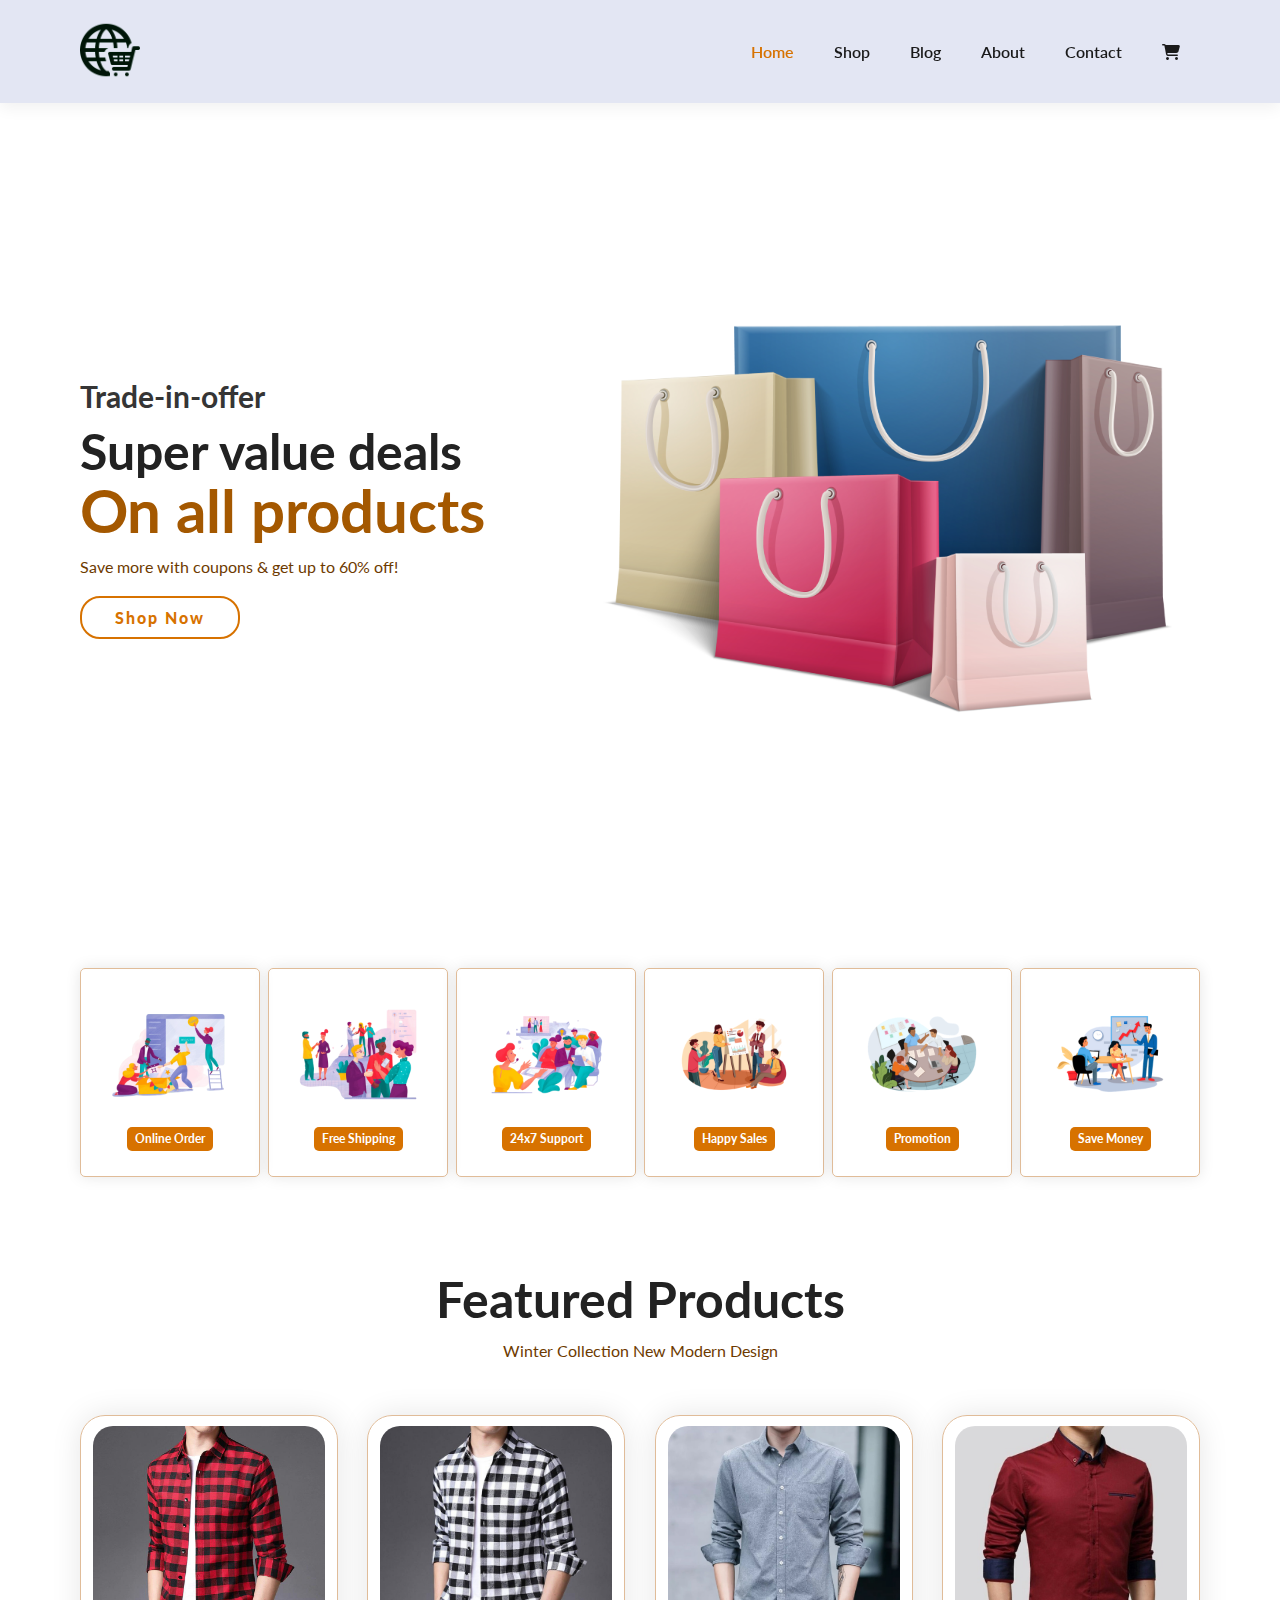
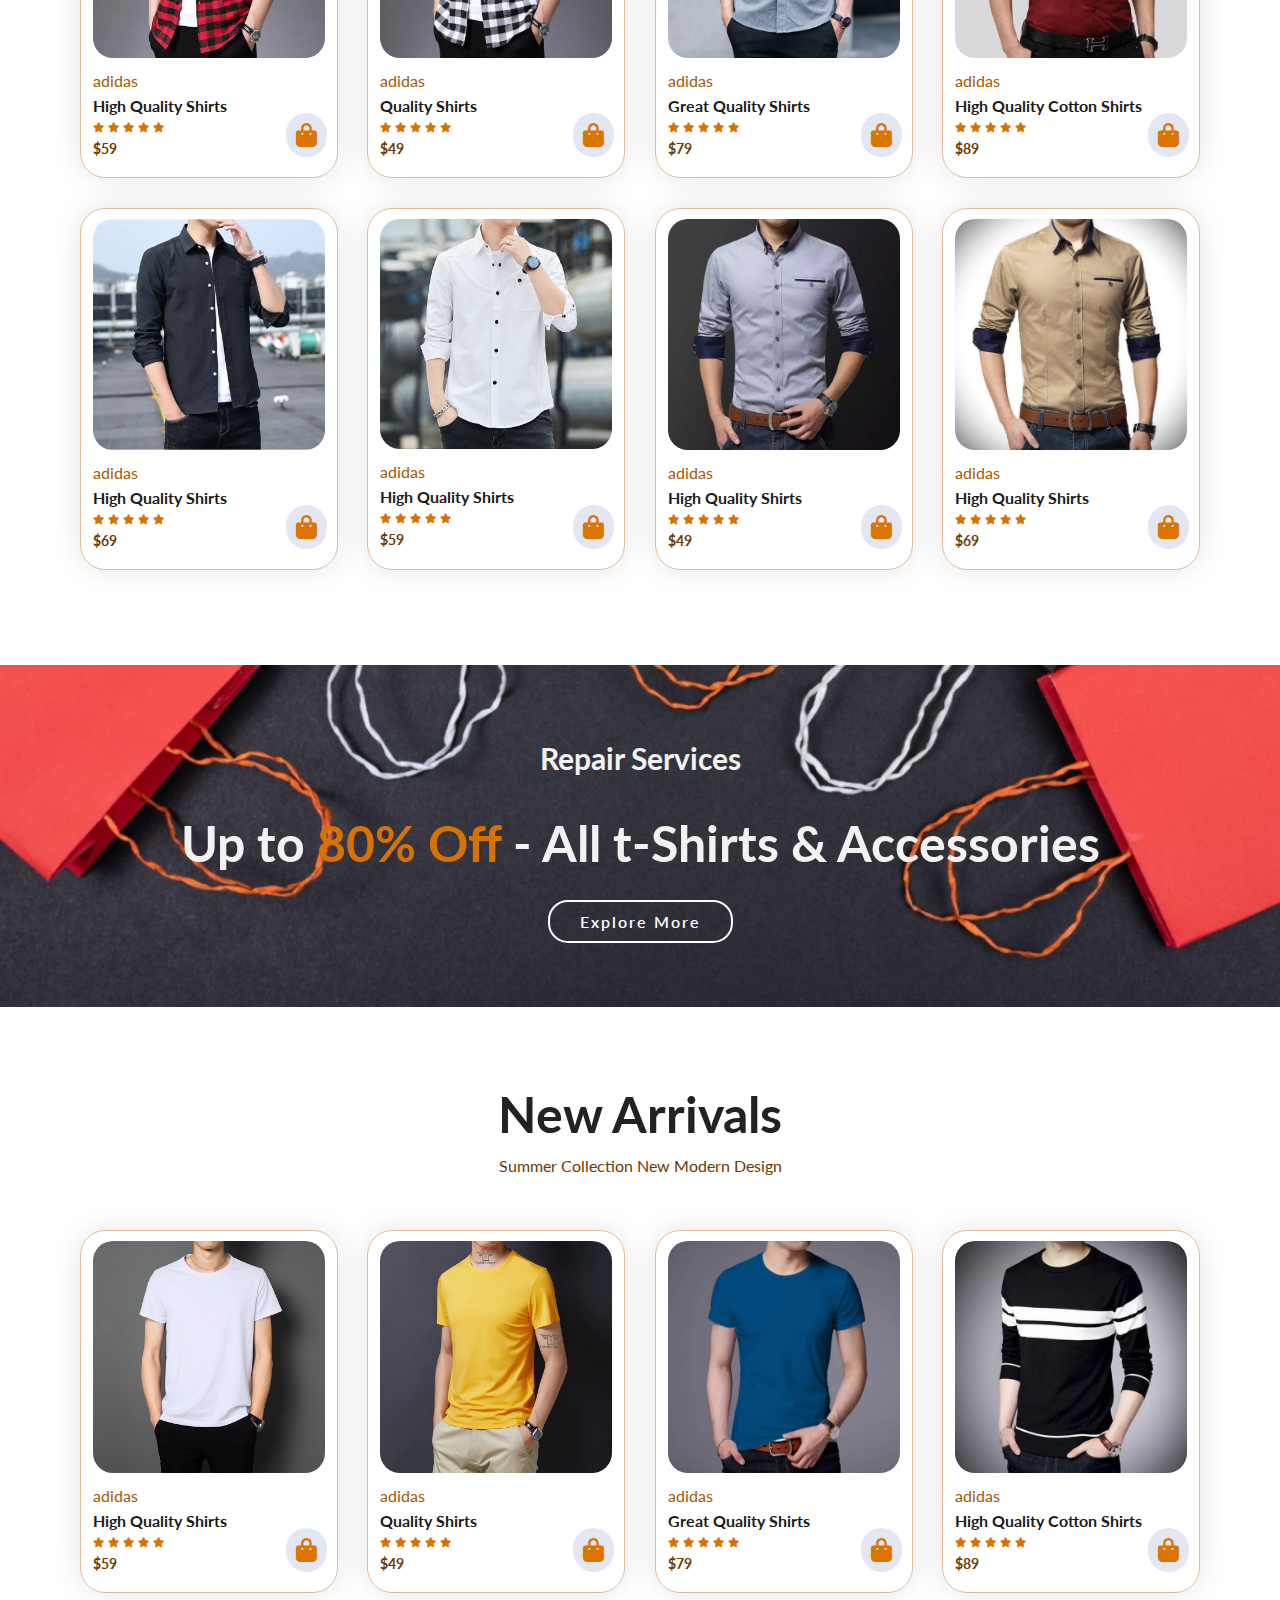
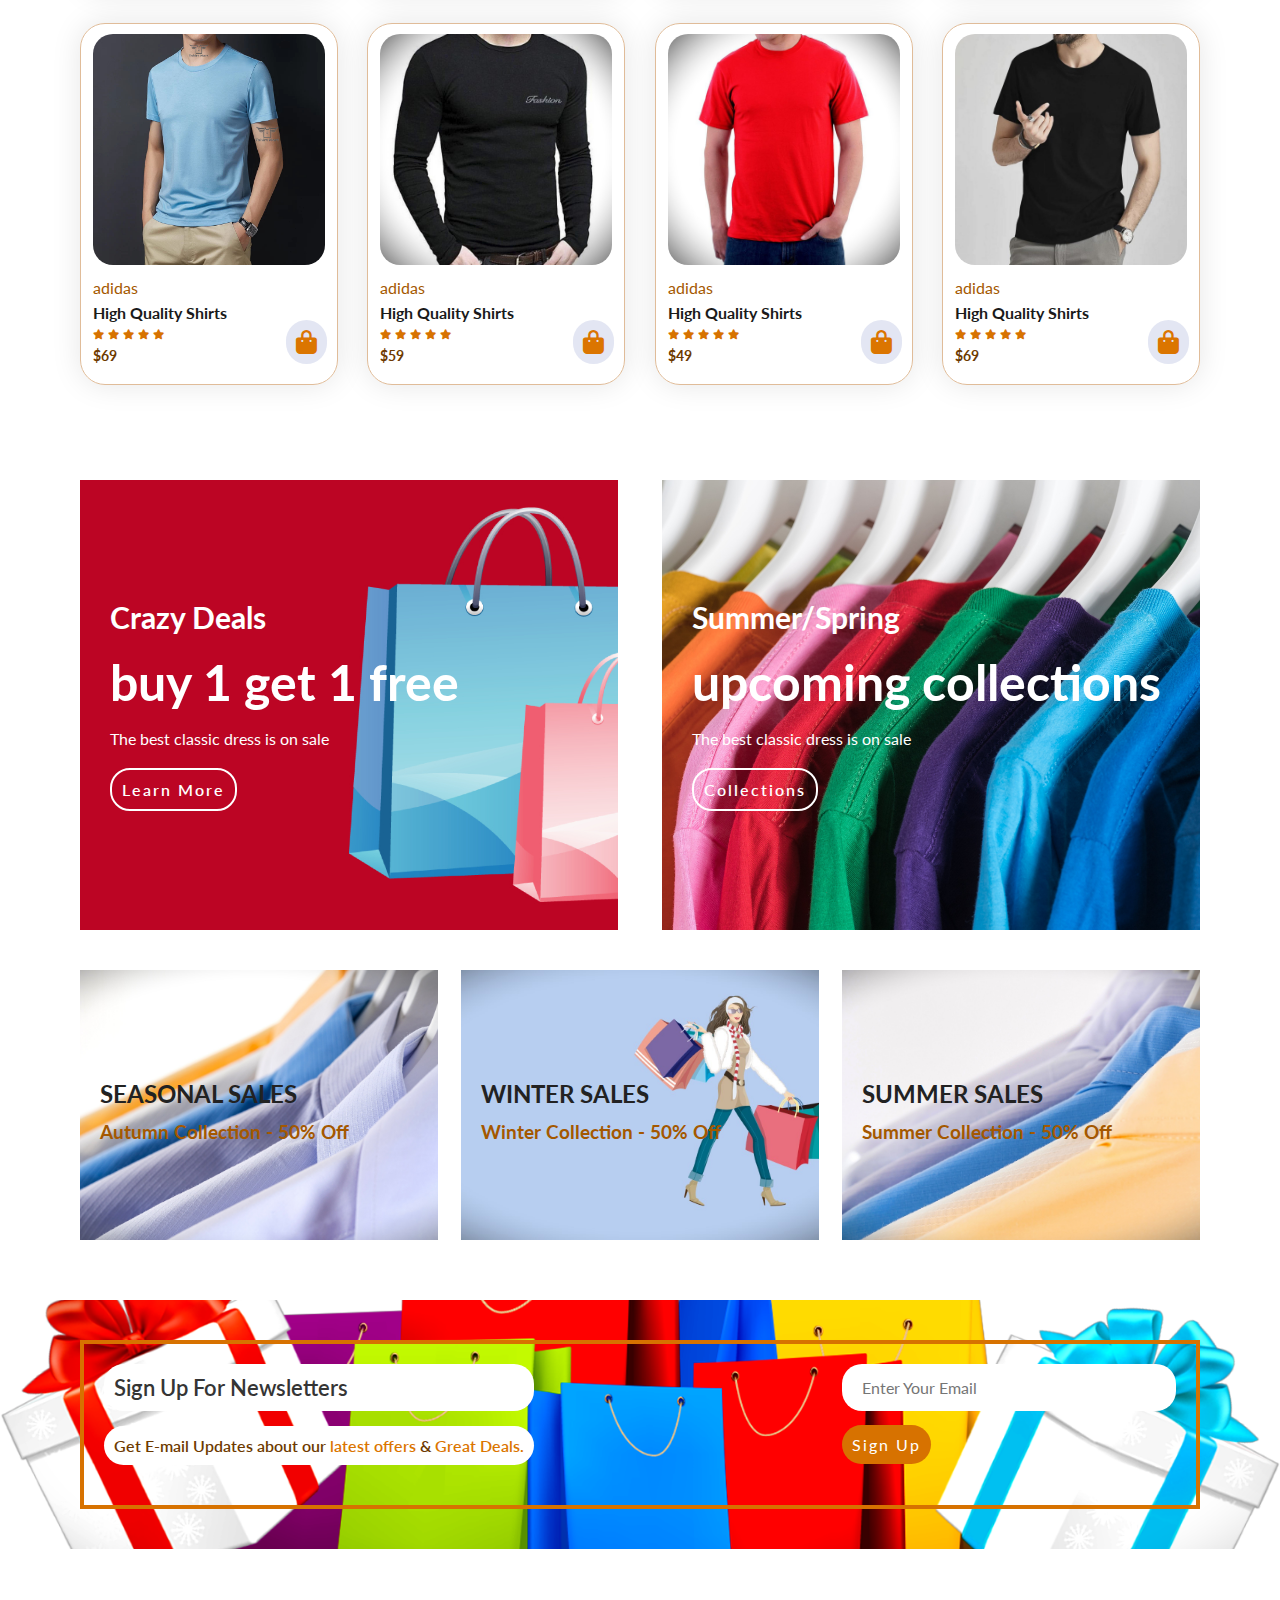
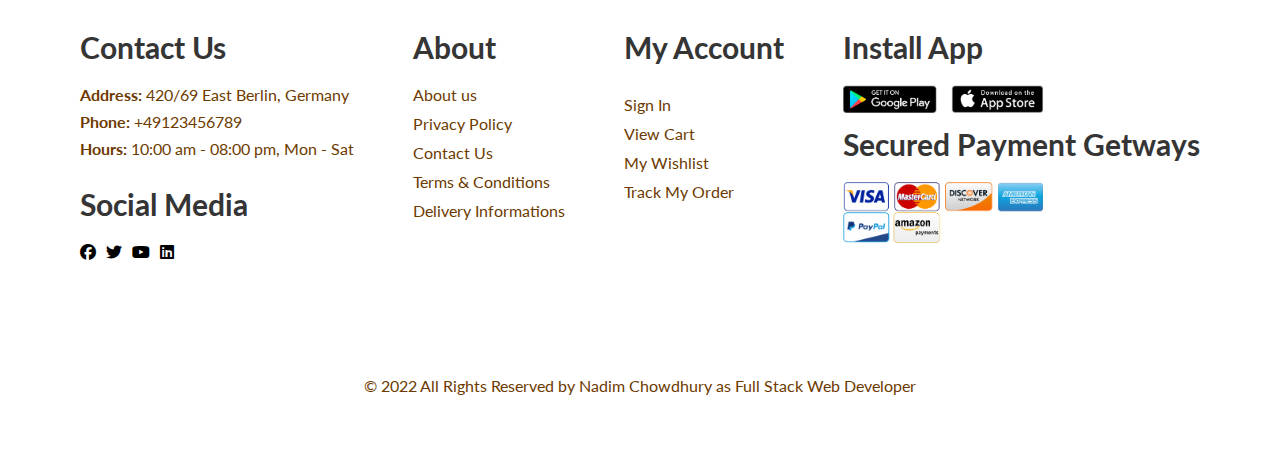
<file: index.html>
<!DOCTYPE html>
<html lang="en">

<head>
  <meta charset="UTF-8" />
  <meta http-equiv="X-UA-Compatible" content="IE=edge" />
  <meta name="viewport" content="width=device-width, initial-scale=1.0" />
  <title>e-Commerce</title>
  <link rel="stylesheet" href="style.css" />
  <link rel="stylesheet" href="https://cdnjs.cloudflare.com/ajax/libs/font-awesome/6.2.0/css/all.min.css" />
  <link rel="apple-touch-icon" sizes="57x57" href="/apple-icon-57x57.png" />
  <link rel="apple-touch-icon" sizes="60x60" href="/apple-icon-60x60.png" />
  <link rel="apple-touch-icon" sizes="72x72" href="/apple-icon-72x72.png" />
  <link rel="apple-touch-icon" sizes="76x76" href="/apple-icon-76x76.png" />
  <link rel="apple-touch-icon" sizes="114x114" href="/apple-icon-114x114.png" />
  <link rel="apple-touch-icon" sizes="120x120" href="/apple-icon-120x120.png" />
  <link rel="apple-touch-icon" sizes="144x144" href="/apple-icon-144x144.png" />
  <link rel="apple-touch-icon" sizes="152x152" href="/apple-icon-152x152.png" />
  <link rel="apple-touch-icon" sizes="180x180" href="/apple-icon-180x180.png" />
  <link rel="icon" type="image/png" sizes="192x192" href="/android-icon-192x192.png" />
  <link rel="icon" type="image/png" sizes="32x32" href="/favicon-32x32.png" />
  <link rel="icon" type="image/png" sizes="96x96" href="/favicon-96x96.png" />
  <link rel="icon" type="image/png" sizes="16x16" href="/favicon-16x16.png" />
  <link rel="manifest" href="/manifest.json" />
  <meta name="msapplication-TileColor" content="#ffffff" />
  <meta name="msapplication-TileImage" content="/ms-icon-144x144.png" />
  <meta name="theme-color" content="#ffffff" />
</head>

<body>
  <section id="header">
    <a href="#"><img src="img/logo.png" class="logo" alt="This is our logo" /></a>

    <div>
      <ul id="navbar">
        <li><a class="active" href="index.html">Home</a></li>
        <li><a href="shop.html">Shop</a></li>
        <li><a href="blog.html">Blog</a></li>
        <li><a href="about.html">About</a></li>
        <li><a href="contact.html">Contact</a></li>
        <li id="lg-bag">
          <a href="cart.html"><i class="fa-solid fa-cart-shopping"></i></a>
        </li>
        <a href="#" id="close"><i class="fa-solid fa-xmark"></i></a>
      </ul>

      <div id="mobile">
        <a href="cart.html"><i class="fa-solid fa-cart-shopping"></i></a>
        <i id="bar" class="fa-solid fa-bars"></i>
      </div>
    </div>
  </section>

  <section id="hero">
    <h4>Trade-in-offer</h4>
    <h2>Super value deals</h2>
    <h1>On all products</h1>
    <p>Save more with coupons & get up to 60% off!</p>
    <button>Shop Now</button>
  </section>

  <section id="feature" class="section-p1">
    <div class="fe-box">
      <img src="img/features/f1.png" alt="This is an image" />
      <h6>Online Order</h6>
    </div>

    <div class="fe-box">
      <img src="img/features/f2.png" alt="This is an image" />
      <h6>Free Shipping</h6>
    </div>

    <div class="fe-box">
      <img src="img/features/f3.png" alt="This is an image" />
      <h6>24x7 Support</h6>
    </div>

    <div class="fe-box">
      <img src="img/features/f4.png" alt="This is an image" />
      <h6>Happy Sales</h6>
    </div>

    <div class="fe-box">
      <img src="img/features/f5.png" alt="This is an image" />
      <h6>Promotion</h6>
    </div>

    <div class="fe-box">
      <img src="img/features/f6.png" alt="This is an image" />
      <h6>Save Money</h6>
    </div>
  </section>

  <section id="product1" class="section-p1">
    <h2>Featured Products</h2>
    <p>Winter Collection New Modern Design</p>

    <div class="pro-container" onclick="window.location.href='sproduct.html';">
      <div class="pro">
        <img src="img/products/p1.jpg" />

        <div class="des">
          <span>adidas</span>
          <h5>High Quality Shirts</h5>

          <div class="star">
            <i class="fas fa-star"></i>
            <i class="fas fa-star"></i>
            <i class="fas fa-star"></i>
            <i class="fas fa-star"></i>
            <i class="fas fa-star"></i>
          </div>
          <h4>$59</h4>
        </div>
        <a href="#"><i class="fa-solid fa-bag-shopping cart"></i></a>
      </div>

      <div class="pro">
        <img src="img/products/p2.jpg" />

        <div class="des">
          <span>adidas</span>
          <h5>Quality Shirts</h5>

          <div class="star">
            <i class="fas fa-star"></i>
            <i class="fas fa-star"></i>
            <i class="fas fa-star"></i>
            <i class="fas fa-star"></i>
            <i class="fas fa-star"></i>
          </div>
          <h4>$49</h4>
        </div>
        <a href="#"><i class="fa-solid fa-bag-shopping cart"></i></a>
      </div>

      <div class="pro">
        <img src="img/products/p3.jpg" />

        <div class="des">
          <span>adidas</span>
          <h5>Great Quality Shirts</h5>

          <div class="star">
            <i class="fas fa-star"></i>
            <i class="fas fa-star"></i>
            <i class="fas fa-star"></i>
            <i class="fas fa-star"></i>
            <i class="fas fa-star"></i>
          </div>
          <h4>$79</h4>
        </div>
        <a href="#"><i class="fa-solid fa-bag-shopping cart"></i></a>
      </div>

      <div class="pro">
        <img src="img/products/p4.jpg" />

        <div class="des">
          <span>adidas</span>
          <h5>High Quality Cotton Shirts</h5>

          <div class="star">
            <i class="fas fa-star"></i>
            <i class="fas fa-star"></i>
            <i class="fas fa-star"></i>
            <i class="fas fa-star"></i>
            <i class="fas fa-star"></i>
          </div>
          <h4>$89</h4>
        </div>
        <a href="#"><i class="fa-solid fa-bag-shopping cart"></i></a>
      </div>

      <div class="pro">
        <img src="img/products/p5.jpg" />

        <div class="des">
          <span>adidas</span>
          <h5>High Quality Shirts</h5>

          <div class="star">
            <i class="fas fa-star"></i>
            <i class="fas fa-star"></i>
            <i class="fas fa-star"></i>
            <i class="fas fa-star"></i>
            <i class="fas fa-star"></i>
          </div>
          <h4>$69</h4>
        </div>
        <a href="#"><i class="fa-solid fa-bag-shopping cart"></i></a>
      </div>

      <div class="pro">
        <img src="img/products/p6.jpg" />

        <div class="des">
          <span>adidas</span>
          <h5>High Quality Shirts</h5>

          <div class="star">
            <i class="fas fa-star"></i>
            <i class="fas fa-star"></i>
            <i class="fas fa-star"></i>
            <i class="fas fa-star"></i>
            <i class="fas fa-star"></i>
          </div>
          <h4>$59</h4>
        </div>
        <a href="#"><i class="fa-solid fa-bag-shopping cart"></i></a>
      </div>

      <div class="pro">
        <img src="img/products/p7.jpg" />

        <div class="des">
          <span>adidas</span>
          <h5>High Quality Shirts</h5>

          <div class="star">
            <i class="fas fa-star"></i>
            <i class="fas fa-star"></i>
            <i class="fas fa-star"></i>
            <i class="fas fa-star"></i>
            <i class="fas fa-star"></i>
          </div>
          <h4>$49</h4>
        </div>
        <a href="#"><i class="fa-solid fa-bag-shopping cart"></i></a>
      </div>

      <div class="pro">
        <img src="img/products/p8.jpg" />

        <div class="des">
          <span>adidas</span>
          <h5>High Quality Shirts</h5>

          <div class="star">
            <i class="fas fa-star"></i>
            <i class="fas fa-star"></i>
            <i class="fas fa-star"></i>
            <i class="fas fa-star"></i>
            <i class="fas fa-star"></i>
          </div>
          <h4>$69</h4>
        </div>
        <a href="#"><i class="fa-solid fa-bag-shopping cart"></i></a>
      </div>
    </div>
  </section>

  <section id="banner" class="section-m1">
    <h4>Repair Services</h4>
    <h2>Up to <span>80% Off</span> - All t-Shirts & Accessories</h2>
    <button class="normal">Explore More</button>
  </section>

  <section id="product1" class="section-p1">
    <h2>New Arrivals</h2>
    <p>Summer Collection New Modern Design</p>

    <div class="pro-container">
      <div class="pro">
        <img src="img/products/f1.jpg" />

        <div class="des">
          <span>adidas</span>
          <h5>High Quality Shirts</h5>

          <div class="star">
            <i class="fas fa-star"></i>
            <i class="fas fa-star"></i>
            <i class="fas fa-star"></i>
            <i class="fas fa-star"></i>
            <i class="fas fa-star"></i>
          </div>
          <h4>$59</h4>
        </div>
        <a href="#"><i class="fa-solid fa-bag-shopping cart"></i></a>
      </div>

      <div class="pro">
        <img src="img/products/f2.jpg" />

        <div class="des">
          <span>adidas</span>
          <h5>Quality Shirts</h5>

          <div class="star">
            <i class="fas fa-star"></i>
            <i class="fas fa-star"></i>
            <i class="fas fa-star"></i>
            <i class="fas fa-star"></i>
            <i class="fas fa-star"></i>
          </div>
          <h4>$49</h4>
        </div>
        <a href="#"><i class="fa-solid fa-bag-shopping cart"></i></a>
      </div>

      <div class="pro">
        <img src="img/products/f3.jpg" />

        <div class="des">
          <span>adidas</span>
          <h5>Great Quality Shirts</h5>

          <div class="star">
            <i class="fas fa-star"></i>
            <i class="fas fa-star"></i>
            <i class="fas fa-star"></i>
            <i class="fas fa-star"></i>
            <i class="fas fa-star"></i>
          </div>
          <h4>$79</h4>
        </div>
        <a href="#"><i class="fa-solid fa-bag-shopping cart"></i></a>
      </div>

      <div class="pro">
        <img src="img/products/f4.jpg" />

        <div class="des">
          <span>adidas</span>
          <h5>High Quality Cotton Shirts</h5>

          <div class="star">
            <i class="fas fa-star"></i>
            <i class="fas fa-star"></i>
            <i class="fas fa-star"></i>
            <i class="fas fa-star"></i>
            <i class="fas fa-star"></i>
          </div>
          <h4>$89</h4>
        </div>
        <a href="#"><i class="fa-solid fa-bag-shopping cart"></i></a>
      </div>

      <div class="pro">
        <img src="img/products/f5.jpg" />

        <div class="des">
          <span>adidas</span>
          <h5>High Quality Shirts</h5>

          <div class="star">
            <i class="fas fa-star"></i>
            <i class="fas fa-star"></i>
            <i class="fas fa-star"></i>
            <i class="fas fa-star"></i>
            <i class="fas fa-star"></i>
          </div>
          <h4>$69</h4>
        </div>
        <a href="#"><i class="fa-solid fa-bag-shopping cart"></i></a>
      </div>

      <div class="pro">
        <img src="img/products/f6.jpg" />

        <div class="des">
          <span>adidas</span>
          <h5>High Quality Shirts</h5>

          <div class="star">
            <i class="fas fa-star"></i>
            <i class="fas fa-star"></i>
            <i class="fas fa-star"></i>
            <i class="fas fa-star"></i>
            <i class="fas fa-star"></i>
          </div>
          <h4>$59</h4>
        </div>
        <a href="#"><i class="fa-solid fa-bag-shopping cart"></i></a>
      </div>

      <div class="pro">
        <img src="img/products/f7.jpg" />

        <div class="des">
          <span>adidas</span>
          <h5>High Quality Shirts</h5>

          <div class="star">
            <i class="fas fa-star"></i>
            <i class="fas fa-star"></i>
            <i class="fas fa-star"></i>
            <i class="fas fa-star"></i>
            <i class="fas fa-star"></i>
          </div>
          <h4>$49</h4>
        </div>
        <a href="#"><i class="fa-solid fa-bag-shopping cart"></i></a>
      </div>

      <div class="pro">
        <img src="img/products/f8.jpg" />

        <div class="des">
          <span>adidas</span>
          <h5>High Quality Shirts</h5>

          <div class="star">
            <i class="fas fa-star"></i>
            <i class="fas fa-star"></i>
            <i class="fas fa-star"></i>
            <i class="fas fa-star"></i>
            <i class="fas fa-star"></i>
          </div>
          <h4>$69</h4>
        </div>
        <a href="#"><i class="fa-solid fa-bag-shopping cart"></i></a>
      </div>
    </div>
  </section>

  <section id="sm-banner" class="section-p1">
    <div class="banner-box">
      <h4>Crazy Deals</h4>
      <h2>buy 1 get 1 free</h2>
      <span>The best classic dress is on sale</span>
      <button class="normal">Learn More</button>
    </div>

    <div class="banner-box banner-box2">
      <h4>Summer/Spring</h4>
      <h2>upcoming collections</h2>
      <span>The best classic dress is on sale</span>
      <button class="normal">Collections</button>
    </div>
  </section>

  <section id="banner3">
    <div class="banner-box">
      <h2>SEASONAL SALES</h2>
      <h3>Autumn Collection - 50% Off</h3>
    </div>

    <div class="banner-box banner-box3">
      <h2>WINTER SALES</h2>
      <h3>Winter Collection - 50% Off</h3>
    </div>

    <div class="banner-box banner-box4">
      <h2>SUMMER SALES</h2>
      <h3>Summer Collection - 50% Off</h3>
    </div>
  </section>

  <section id="newsletter" class="section-p1 section-m1">
    <div id="nwsbrdr">
      <div class="newstext">
        <h4>Sign Up For Newsletters</h4>
        <p>
          Get E-mail Updates about our <span>latest offers</span> &
          <span>Great Deals.</span>
        </p>
      </div>

      <div class="form">
        <input type="text" placeholder="Enter Your Email" />
        <button class="normal">Sign Up</button>
      </div>
    </div>
  </section>

  <footer class="section-p1">
    <div class="col">
      <h4>Contact Us</h4>
      <p><strong>Address:</strong> 420/69 East Berlin, Germany</p>
      <p><strong>Phone:</strong> +49123456789</p>
      <p><strong>Hours:</strong> 10:00 am - 08:00 pm, Mon - Sat</p>

      <div class="follow">
        <h4>Social Media</h4>
        <div class="icon">
          <i class="fab fa-facebook"></i>
          <i class="fab fa-twitter"></i>
          <i class="fab fa-youtube"></i>
          <i class="fab fa-linkedin"></i>
        </div>
      </div>
    </div>

    <div class="col">
      <h4>About</h4>
      <a href="">About us</a>
      <a href="">Privacy Policy</a>
      <a href="">Contact Us</a>
      <a href="">Terms & Conditions</a>
      <a href="">Delivery Informations</a>
    </div>

    <div class="col">
      <h4>My Account</h4>
      <a href=""></a>
      <a href="">Sign In</a>
      <a href="">View Cart</a>
      <a href="">My Wishlist</a>
      <a href="">Track My Order</a>
    </div>

    <div class="col">
      <h4>Install App</h4>
      <div class="install">
        <img src="img/install.png" alt="Install Our App" />
      </div>

      <h4>Secured Payment Getways</h4>
      <div class="install">
        <img src="img/pay.png" alt="Install Our App" />
      </div>
    </div>
  </footer>

  <section id="copyright" class="section-p1">
    <div class="copyright">
      <p>
        &copy; 2022 All Rights Reserved by Nadim Chowdhury as Full Stack Web
        Developer
      </p>
    </div>
  </section>

  <script src="script.js"></script>
</body>

</html>
</file>
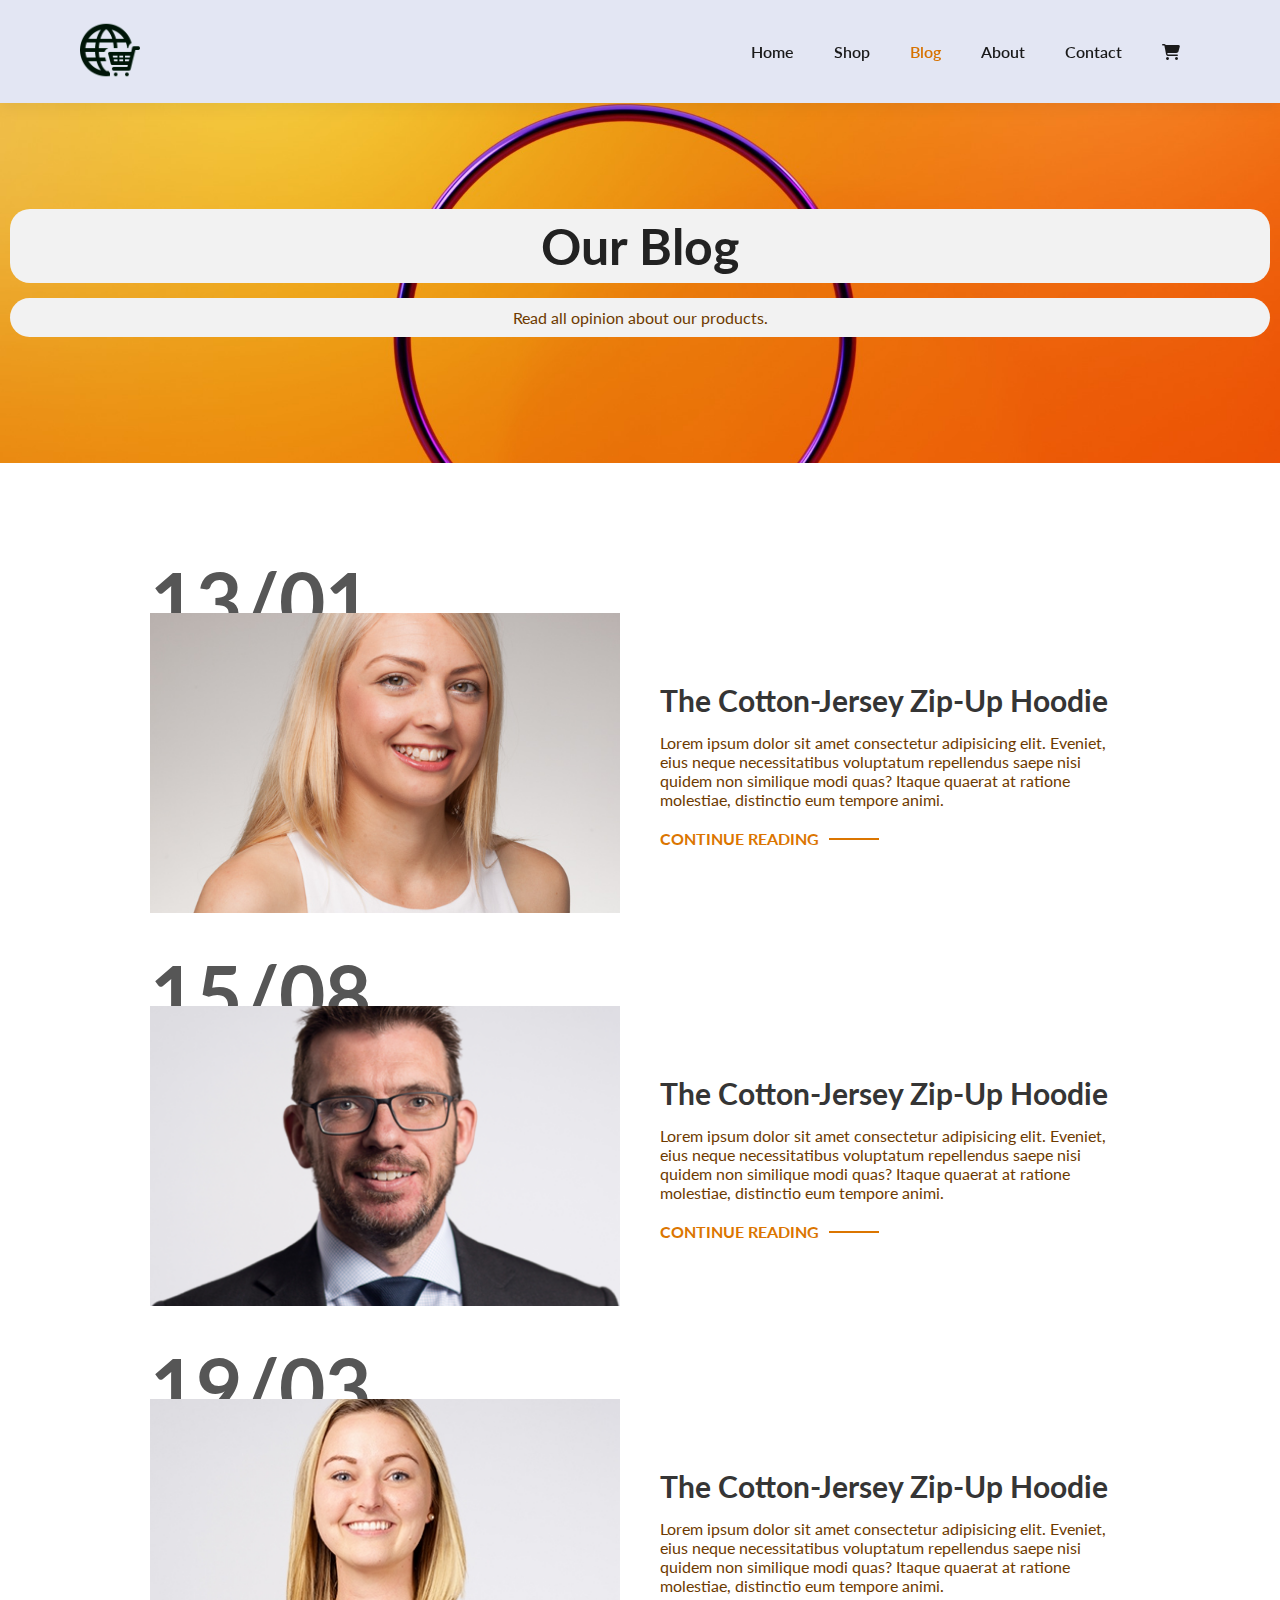
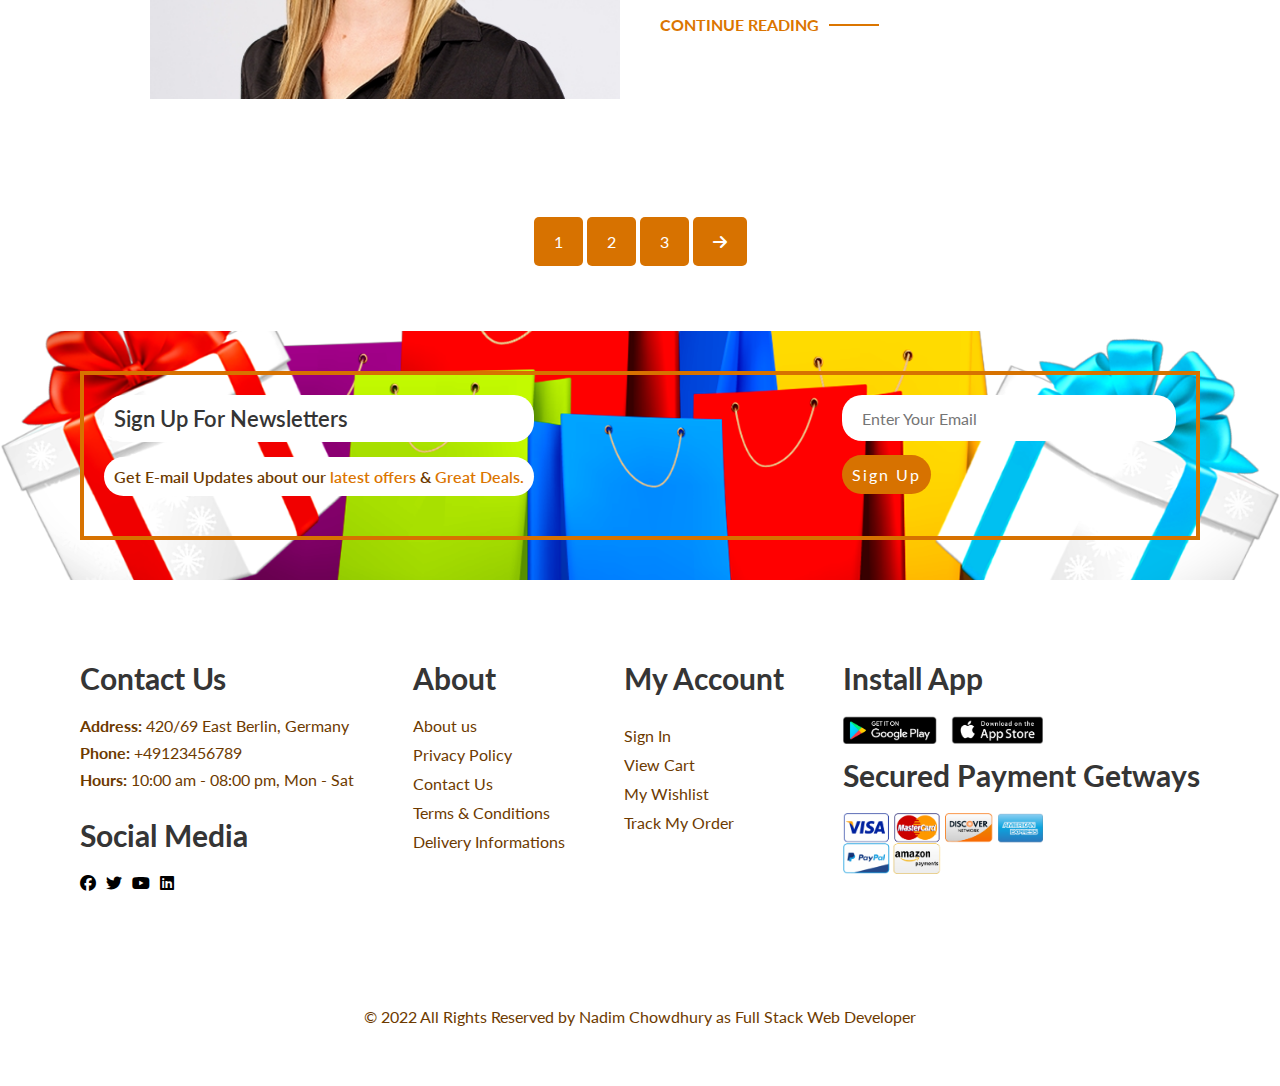
<file: blog.html>
<!DOCTYPE html>
<html lang="en">

<head>
  <meta charset="UTF-8" />
  <meta http-equiv="X-UA-Compatible" content="IE=edge" />
  <meta name="viewport" content="width=device-width, initial-scale=1.0" />
  <title>e-Commerce</title>
  <link rel="stylesheet" href="style.css" />
  <link rel="stylesheet" href="https://cdnjs.cloudflare.com/ajax/libs/font-awesome/6.2.0/css/all.min.css" />
  <link rel="apple-touch-icon" sizes="57x57" href="/apple-icon-57x57.png" />
  <link rel="apple-touch-icon" sizes="60x60" href="/apple-icon-60x60.png" />
  <link rel="apple-touch-icon" sizes="72x72" href="/apple-icon-72x72.png" />
  <link rel="apple-touch-icon" sizes="76x76" href="/apple-icon-76x76.png" />
  <link rel="apple-touch-icon" sizes="114x114" href="/apple-icon-114x114.png" />
  <link rel="apple-touch-icon" sizes="120x120" href="/apple-icon-120x120.png" />
  <link rel="apple-touch-icon" sizes="144x144" href="/apple-icon-144x144.png" />
  <link rel="apple-touch-icon" sizes="152x152" href="/apple-icon-152x152.png" />
  <link rel="apple-touch-icon" sizes="180x180" href="/apple-icon-180x180.png" />
  <link rel="icon" type="image/png" sizes="192x192" href="/android-icon-192x192.png" />
  <link rel="icon" type="image/png" sizes="32x32" href="/favicon-32x32.png" />
  <link rel="icon" type="image/png" sizes="96x96" href="/favicon-96x96.png" />
  <link rel="icon" type="image/png" sizes="16x16" href="/favicon-16x16.png" />
  <link rel="manifest" href="/manifest.json" />
  <meta name="msapplication-TileColor" content="#ffffff" />
  <meta name="msapplication-TileImage" content="/ms-icon-144x144.png" />
  <meta name="theme-color" content="#ffffff" />
</head>

<body>
  <section id="header">
    <a href="#"><img src="img/logo.png" class="logo" alt="This is our logo" /></a>

    <div>
      <ul id="navbar">
        <li><a href="index.html">Home</a></li>
        <li><a href="shop.html">Shop</a></li>
        <li><a class="active" href="blog.html">Blog</a></li>
        <li><a href="about.html">About</a></li>
        <li><a href="contact.html">Contact</a></li>
        <li id="lg-bag">
          <a href="cart.html"><i class="fa-solid fa-cart-shopping"></i></a>
        </li>
        <a href="#" id="close"><i class="fa-solid fa-xmark"></i></a>
      </ul>

      <div id="mobile">
        <a href="cart.html"><i class="fa-solid fa-cart-shopping"></i></a>
        <i id="bar" class="fa-solid fa-bars"></i>
      </div>
    </div>
  </section>

  <section id="page-header" class="blog-header">
    <h2>Our Blog</h2>
    <p>Read all opinion about our products.</p>
  </section>

  <section id="blog">
    <div class="blog-box">
      <div class="blog-img">
        <img src="img/blog/a.jpg" />
      </div>

      <div class="blog-details">
        <h4>The Cotton-Jersey Zip-Up Hoodie</h4>
        <p>
          Lorem ipsum dolor sit amet consectetur adipisicing elit. Eveniet,
          eius neque necessitatibus voluptatum repellendus saepe nisi quidem
          non similique modi quas? Itaque quaerat at ratione molestiae,
          distinctio eum tempore animi.
        </p>
        <a href="#">CONTINUE READING</a>
      </div>

      <h1>13/01</h1>
    </div>

    <div class="blog-box">
      <div class="blog-img">
        <img src="img/blog/b.png" />
      </div>

      <div class="blog-details">
        <h4>The Cotton-Jersey Zip-Up Hoodie</h4>
        <p>
          Lorem ipsum dolor sit amet consectetur adipisicing elit. Eveniet,
          eius neque necessitatibus voluptatum repellendus saepe nisi quidem
          non similique modi quas? Itaque quaerat at ratione molestiae,
          distinctio eum tempore animi.
        </p>
        <a href="#">CONTINUE READING</a>
      </div>

      <h1>15/08</h1>
    </div>

    <div class="blog-box">
      <div class="blog-img">
        <img src="img/blog/c.jpg" />
      </div>

      <div class="blog-details">
        <h4>The Cotton-Jersey Zip-Up Hoodie</h4>
        <p>
          Lorem ipsum dolor sit amet consectetur adipisicing elit. Eveniet,
          eius neque necessitatibus voluptatum repellendus saepe nisi quidem
          non similique modi quas? Itaque quaerat at ratione molestiae,
          distinctio eum tempore animi.
        </p>
        <a href="#">CONTINUE READING</a>
      </div>

      <h1>19/03</h1>
    </div>
  </section>

  <section id="pagination" class="section-p1">
    <a href="#">1</a>
    <a href="#">2</a>
    <a href="#">3</a>
    <a href="#"><i class="fa-solid fa-arrow-right"></i></a>
  </section>

  <section id="newsletter" class="section-p1 section-m1">
    <div id="nwsbrdr">
      <div class="newstext">
        <h4>Sign Up For Newsletters</h4>
        <p>
          Get E-mail Updates about our <span>latest offers</span> &
          <span>Great Deals.</span>
        </p>
      </div>

      <div class="form">
        <input type="text" placeholder="Enter Your Email" />
        <button class="normal">Sign Up</button>
      </div>
    </div>
  </section>

  <footer class="section-p1">
    <div class="col">
      <h4>Contact Us</h4>
      <p><strong>Address:</strong> 420/69 East Berlin, Germany</p>
      <p><strong>Phone:</strong> +49123456789</p>
      <p><strong>Hours:</strong> 10:00 am - 08:00 pm, Mon - Sat</p>

      <div class="follow">
        <h4>Social Media</h4>
        <div class="icon">
          <i class="fab fa-facebook"></i>
          <i class="fab fa-twitter"></i>
          <i class="fab fa-youtube"></i>
          <i class="fab fa-linkedin"></i>
        </div>
      </div>
    </div>

    <div class="col">
      <h4>About</h4>
      <a href="">About us</a>
      <a href="">Privacy Policy</a>
      <a href="">Contact Us</a>
      <a href="">Terms & Conditions</a>
      <a href="">Delivery Informations</a>
    </div>

    <div class="col">
      <h4>My Account</h4>
      <a href=""></a>
      <a href="">Sign In</a>
      <a href="">View Cart</a>
      <a href="">My Wishlist</a>
      <a href="">Track My Order</a>
    </div>

    <div class="col">
      <h4>Install App</h4>
      <div class="install">
        <img src="img/install.png" alt="Install Our App" />
      </div>

      <h4>Secured Payment Getways</h4>
      <div class="install">
        <img src="img/pay.png" alt="Install Our App" />
      </div>
    </div>
  </footer>

  <section id="copyright" class="section-p1">
    <div class="copyright">
      <p>
        &copy; 2022 All Rights Reserved by Nadim Chowdhury as Full Stack Web
        Developer
      </p>
    </div>
  </section>

  <script src="script.js"></script>
</body>

</html>
</file>
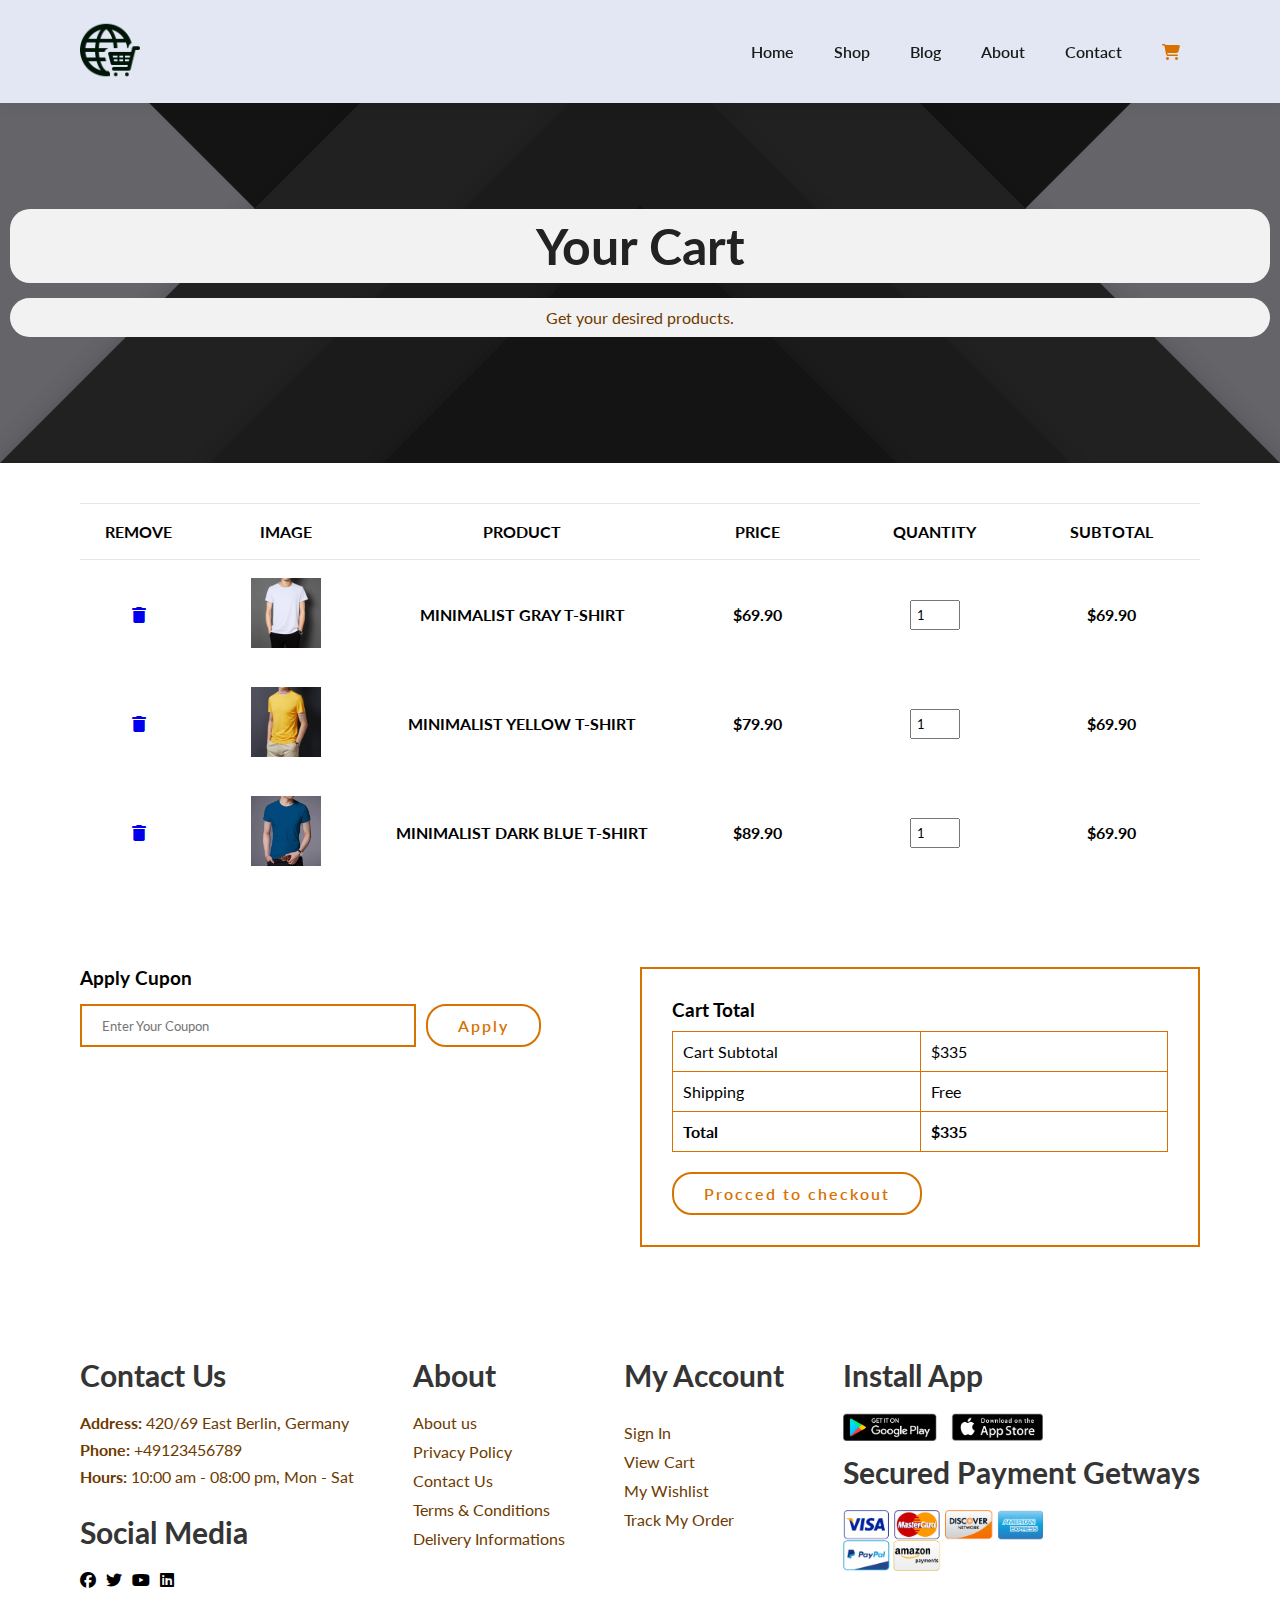
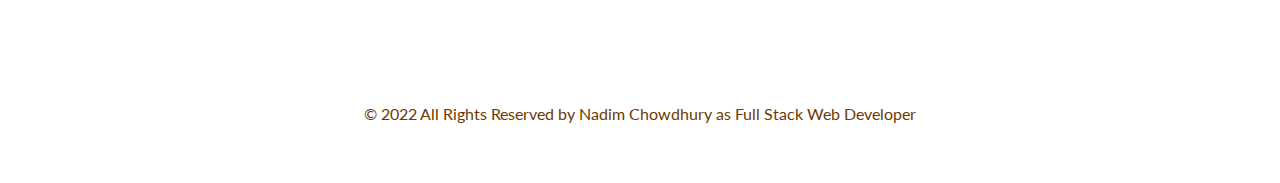
<file: cart.html>
<!DOCTYPE html>
<html lang="en">
  <head>
    <meta charset="UTF-8" />
    <meta http-equiv="X-UA-Compatible" content="IE=edge" />
    <meta name="viewport" content="width=device-width, initial-scale=1.0" />
    <title>e-Commerce</title>
    <link rel="stylesheet" href="style.css" />
    <link
      rel="stylesheet"
      href="https://cdnjs.cloudflare.com/ajax/libs/font-awesome/6.2.0/css/all.min.css"
    />
    <link rel="apple-touch-icon" sizes="57x57" href="/apple-icon-57x57.png" />
    <link rel="apple-touch-icon" sizes="60x60" href="/apple-icon-60x60.png" />
    <link rel="apple-touch-icon" sizes="72x72" href="/apple-icon-72x72.png" />
    <link rel="apple-touch-icon" sizes="76x76" href="/apple-icon-76x76.png" />
    <link
      rel="apple-touch-icon"
      sizes="114x114"
      href="/apple-icon-114x114.png"
    />
    <link
      rel="apple-touch-icon"
      sizes="120x120"
      href="/apple-icon-120x120.png"
    />
    <link
      rel="apple-touch-icon"
      sizes="144x144"
      href="/apple-icon-144x144.png"
    />
    <link
      rel="apple-touch-icon"
      sizes="152x152"
      href="/apple-icon-152x152.png"
    />
    <link
      rel="apple-touch-icon"
      sizes="180x180"
      href="/apple-icon-180x180.png"
    />
    <link
      rel="icon"
      type="image/png"
      sizes="192x192"
      href="/android-icon-192x192.png"
    />
    <link rel="icon" type="image/png" sizes="32x32" href="/favicon-32x32.png" />
    <link rel="icon" type="image/png" sizes="96x96" href="/favicon-96x96.png" />
    <link rel="icon" type="image/png" sizes="16x16" href="/favicon-16x16.png" />
    <link rel="manifest" href="/manifest.json" />
    <meta name="msapplication-TileColor" content="#ffffff" />
    <meta name="msapplication-TileImage" content="/ms-icon-144x144.png" />
    <meta name="theme-color" content="#ffffff" />
  </head>

  <body>
    <section id="header">
      <a href="#"
        ><img src="img/logo.png" class="logo" alt="This is our logo"
      /></a>

      <div>
        <ul id="navbar">
          <li><a href="index.html">Home</a></li>
          <li><a href="shop.html">Shop</a></li>
          <li><a href="blog.html">Blog</a></li>
          <li><a href="about.html">About</a></li>
          <li><a href="contact.html">Contact</a></li>
          <li id="lg-bag">
            <a class="active" href="cart.html"
              ><i class="fa-solid fa-cart-shopping"></i
            ></a>
          </li>
          <a href="#" id="close"><i class="fa-solid fa-xmark"></i></a>
        </ul>

        <div id="mobile">
          <a href="cart.html"><i class="fa-solid fa-cart-shopping"></i></a>
          <i id="bar" class="fa-solid fa-bars"></i>
        </div>
      </div>
    </section>

    <section id="page-header" class="cart-header">
      <h2>Your Cart</h2>
      <p>Get your desired products.</p>
    </section>

    <section id="cart" class="section-p1">
      <table width="100%">
        <thead>
          <tr>
            <td>Remove</td>
            <td>Image</td>
            <td>Product</td>
            <td>Price</td>
            <td>Quantity</td>
            <td>Subtotal</td>
          </tr>
        </thead>
        <tbody>
          <tr>
            <td>
              <a href="#"><i class="fa-solid fa-trash"></i></a>
            </td>
            <td><img src="img/products/f1.jpg" /></td>
            <td>Minimalist Gray T-Shirt</td>
            <td>$69.90</td>
            <td><input type="number" value="1" /></td>
            <td>$69.90</td>
          </tr>
          <tr>
            <td>
              <a href="#"><i class="fa-solid fa-trash"></i></a>
            </td>
            <td><img src="img/products/f2.jpg" /></td>
            <td>Minimalist Yellow T-Shirt</td>
            <td>$79.90</td>
            <td><input type="number" value="1" /></td>
            <td>$69.90</td>
          </tr>
          <tr>
            <td>
              <a href="#"><i class="fa-solid fa-trash"></i></a>
            </td>
            <td><img src="img/products/f3.jpg" /></td>
            <td>Minimalist Dark Blue T-Shirt</td>
            <td>$89.90</td>
            <td><input type="number" value="1" /></td>
            <td>$69.90</td>
          </tr>
        </tbody>
      </table>
    </section>

    <section id="cart-add" class="section-p1">
      <div id="coupon">
        <h3>Apply Cupon</h3>
        <div class="input-coupon">
          <input type="text" placeholder="Enter Your Coupon" />
          <button class="normal">Apply</button>
        </div>
      </div>

      <div id="subtotal">
        <h3>Cart Total</h3>
        <table>
          <tr>
            <td>Cart Subtotal</td>
            <td>$335</td>
          </tr>
          <tr>
            <td>Shipping</td>
            <td>Free</td>
          </tr>
          <tr>
            <td><strong>Total</strong></td>
            <td><strong>$335</strong></td>
          </tr>
        </table>
        <button class="normal">Procced to checkout</button>
      </div>
    </section>

    <footer class="section-p1">
      <div class="col">
        <h4>Contact Us</h4>
        <p><strong>Address:</strong> 420/69 East Berlin, Germany</p>
        <p><strong>Phone:</strong> +49123456789</p>
        <p><strong>Hours:</strong> 10:00 am - 08:00 pm, Mon - Sat</p>

        <div class="follow">
          <h4>Social Media</h4>
          <div class="icon">
            <i class="fab fa-facebook"></i>
            <i class="fab fa-twitter"></i>
            <i class="fab fa-youtube"></i>
            <i class="fab fa-linkedin"></i>
          </div>
        </div>
      </div>

      <div class="col">
        <h4>About</h4>
        <a href="">About us</a>
        <a href="">Privacy Policy</a>
        <a href="">Contact Us</a>
        <a href="">Terms & Conditions</a>
        <a href="">Delivery Informations</a>
      </div>

      <div class="col">
        <h4>My Account</h4>
        <a href=""></a>
        <a href="">Sign In</a>
        <a href="">View Cart</a>
        <a href="">My Wishlist</a>
        <a href="">Track My Order</a>
      </div>

      <div class="col">
        <h4>Install App</h4>
        <div class="install">
          <img src="img/install.png" alt="Install Our App" />
        </div>

        <h4>Secured Payment Getways</h4>
        <div class="install">
          <img src="img/pay.png" alt="Install Our App" />
        </div>
      </div>
    </footer>

    <section id="copyright" class="section-p1">
      <div class="copyright">
        <p>
          &copy; 2022 All Rights Reserved by Nadim Chowdhury as Full Stack Web
          Developer
        </p>
      </div>
    </section>

    <script src="script.js"></script>
  </body>
</html>
</file>
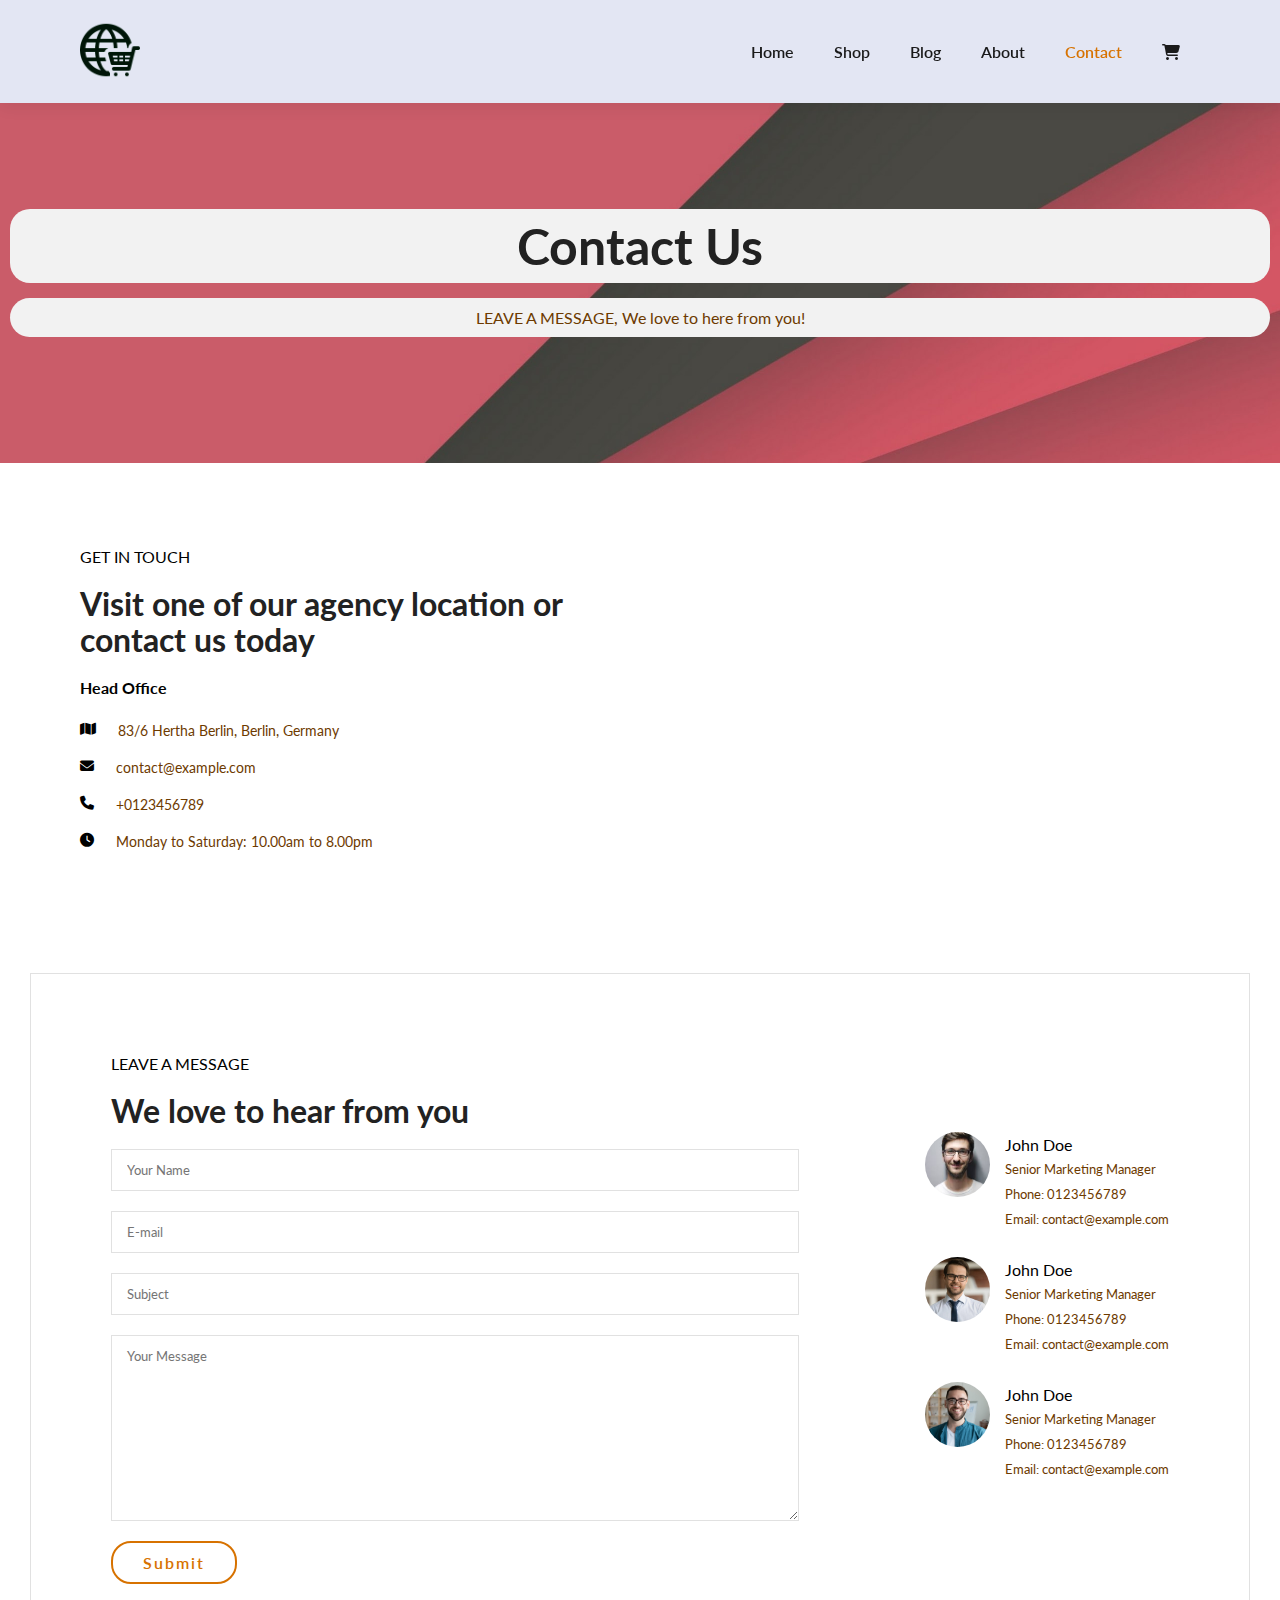
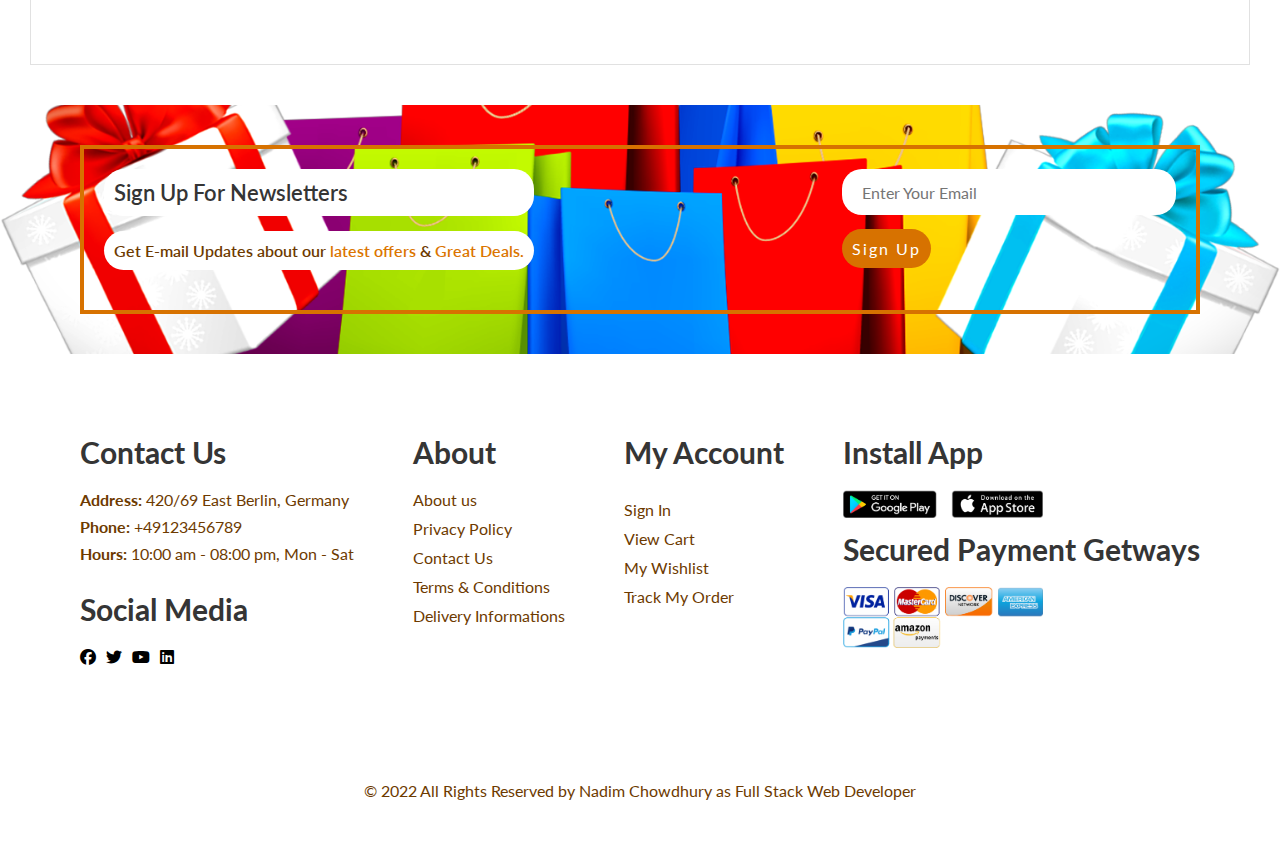
<file: contact.html>
<!DOCTYPE html>
<html lang="en">

<head>
    <meta charset="UTF-8" />
    <meta http-equiv="X-UA-Compatible" content="IE=edge" />
    <meta name="viewport" content="width=device-width, initial-scale=1.0" />
    <title>e-Commerce</title>
    <link rel="stylesheet" href="style.css" />
    <link rel="stylesheet" href="https://cdnjs.cloudflare.com/ajax/libs/font-awesome/6.2.0/css/all.min.css" />
    <link rel="apple-touch-icon" sizes="57x57" href="/apple-icon-57x57.png" />
    <link rel="apple-touch-icon" sizes="60x60" href="/apple-icon-60x60.png" />
    <link rel="apple-touch-icon" sizes="72x72" href="/apple-icon-72x72.png" />
    <link rel="apple-touch-icon" sizes="76x76" href="/apple-icon-76x76.png" />
    <link rel="apple-touch-icon" sizes="114x114" href="/apple-icon-114x114.png" />
    <link rel="apple-touch-icon" sizes="120x120" href="/apple-icon-120x120.png" />
    <link rel="apple-touch-icon" sizes="144x144" href="/apple-icon-144x144.png" />
    <link rel="apple-touch-icon" sizes="152x152" href="/apple-icon-152x152.png" />
    <link rel="apple-touch-icon" sizes="180x180" href="/apple-icon-180x180.png" />
    <link rel="icon" type="image/png" sizes="192x192" href="/android-icon-192x192.png" />
    <link rel="icon" type="image/png" sizes="32x32" href="/favicon-32x32.png" />
    <link rel="icon" type="image/png" sizes="96x96" href="/favicon-96x96.png" />
    <link rel="icon" type="image/png" sizes="16x16" href="/favicon-16x16.png" />
    <link rel="manifest" href="/manifest.json" />
    <meta name="msapplication-TileColor" content="#ffffff" />
    <meta name="msapplication-TileImage" content="/ms-icon-144x144.png" />
    <meta name="theme-color" content="#ffffff" />
</head>

<body>
    <section id="header">
        <a href="#"><img src="img/logo.png" class="logo" alt="This is our logo" /></a>

        <div>
            <ul id="navbar">
                <li><a href="index.html">Home</a></li>
                <li><a href="shop.html">Shop</a></li>
                <li><a href="blog.html">Blog</a></li>
                <li><a href="about.html">About</a></li>
                <li><a class="active" href="contact.html">Contact</a></li>
                <li id="lg-bag">
                    <a href="cart.html"><i class="fa-solid fa-cart-shopping"></i></a>
                </li>
                <a href="#" id="close"><i class="fa-solid fa-xmark"></i></a>
            </ul>

            <div id="mobile">
                <a href="cart.html"><i class="fa-solid fa-cart-shopping"></i></a>
                <i id="bar" class="fa-solid fa-bars"></i>
            </div>
        </div>
    </section>

    <section id="page-header" class="contact-header">
        <h2>Contact Us</h2>
        <p>LEAVE A MESSAGE, We love to here from you!</p>
    </section>

    <section id="contact-details" class="section-p1">
        <div class="details">
            <span>GET IN TOUCH</span>
            <h2>Visit one of our agency location or contact us today</h2>
            <h3>Head Office</h3>

            <div>
                <li>
                    <i class="fa-solid fa-map"></i>
                    <p>83/6 Hertha Berlin, Berlin, Germany</p>
                </li>
                <li>
                    <i class="fa-solid fa-envelope"></i>
                    <p>contact@example.com</p>
                </li>
                <li>
                    <i class="fa-solid fa-phone"></i>
                    <p>+0123456789</p>
                </li>
                <li>
                    <i class="fa-solid fa-clock"></i>
                    <p>Monday to Saturday: 10.00am to 8.00pm</p>
                </li>
            </div>
        </div>

        <div class="map">
            <iframe
                src="https://www.google.com/maps/embed?pb=!1m18!1m12!1m3!1d310846.4201682443!2d13.144552393595887!3d52.50651326761929!2m3!1f0!2f0!3f0!3m2!1i1024!2i768!4f13.1!3m3!1m2!1s0x47a84e373f035901%3A0x42120465b5e3b70!2sBerlin%2C%20Germany!5e0!3m2!1sen!2sbd!4v1670496456676!5m2!1sen!2sbd"
                width="600" height="450" style="border:0;" allowfullscreen="" loading="lazy"
                referrerpolicy="no-referrer-when-downgrade"></iframe>
        </div>
    </section>

    <section id="form-details">
        <form action="">
            <span>LEAVE A MESSAGE</span>
            <h2>We love to hear from you</h2>
            <input type="text" placeholder="Your Name">
            <input type="email" placeholder="E-mail">
            <input type="text" placeholder="Subject">
            <textarea name="" id="" cols="30" rows="10" placeholder="Your Message"></textarea>
            <button class="normal">Submit</button>
        </form>

        <div class="people">
            <div>
                <img src="img/people/a.jpg">
                <p><span>John Doe</span> Senior Marketing Manager <br> Phone: 0123456789 <br> Email: contact@example.com
                </p>
            </div>

            <div>
                <img src="img/people/b.jpg">
                <p><span>John Doe</span> Senior Marketing Manager <br> Phone: 0123456789 <br> Email: contact@example.com
                </p>
            </div>

            <div>
                <img src="img/people/c.jpg">
                <p><span>John Doe</span> Senior Marketing Manager <br> Phone: 0123456789 <br> Email: contact@example.com
                </p>
            </div>
        </div>
    </section>

    <section id="newsletter" class="section-p1 section-m1">
        <div id="nwsbrdr">
            <div class="newstext">
                <h4>Sign Up For Newsletters</h4>
                <p>
                    Get E-mail Updates about our <span>latest offers</span> &
                    <span>Great Deals.</span>
                </p>
            </div>

            <div class="form">
                <input type="text" placeholder="Enter Your Email" />
                <button class="normal">Sign Up</button>
            </div>
        </div>
    </section>

    <footer class="section-p1">
        <div class="col">
            <h4>Contact Us</h4>
            <p><strong>Address:</strong> 420/69 East Berlin, Germany</p>
            <p><strong>Phone:</strong> +49123456789</p>
            <p><strong>Hours:</strong> 10:00 am - 08:00 pm, Mon - Sat</p>

            <div class="follow">
                <h4>Social Media</h4>
                <div class="icon">
                    <i class="fab fa-facebook"></i>
                    <i class="fab fa-twitter"></i>
                    <i class="fab fa-youtube"></i>
                    <i class="fab fa-linkedin"></i>
                </div>
            </div>
        </div>

        <div class="col">
            <h4>About</h4>
            <a href="">About us</a>
            <a href="">Privacy Policy</a>
            <a href="">Contact Us</a>
            <a href="">Terms & Conditions</a>
            <a href="">Delivery Informations</a>
        </div>

        <div class="col">
            <h4>My Account</h4>
            <a href=""></a>
            <a href="">Sign In</a>
            <a href="">View Cart</a>
            <a href="">My Wishlist</a>
            <a href="">Track My Order</a>
        </div>

        <div class="col">
            <h4>Install App</h4>
            <div class="install">
                <img src="img/install.png" alt="Install Our App" />
            </div>

            <h4>Secured Payment Getways</h4>
            <div class="install">
                <img src="img/pay.png" alt="Install Our App" />
            </div>
        </div>
    </footer>

    <section id="copyright" class="section-p1">
        <div class="copyright">
            <p>
                &copy; 2022 All Rights Reserved by Nadim Chowdhury as Full Stack Web
                Developer
            </p>
        </div>
    </section>

    <script src="script.js"></script>
</body>

</html>
</file>
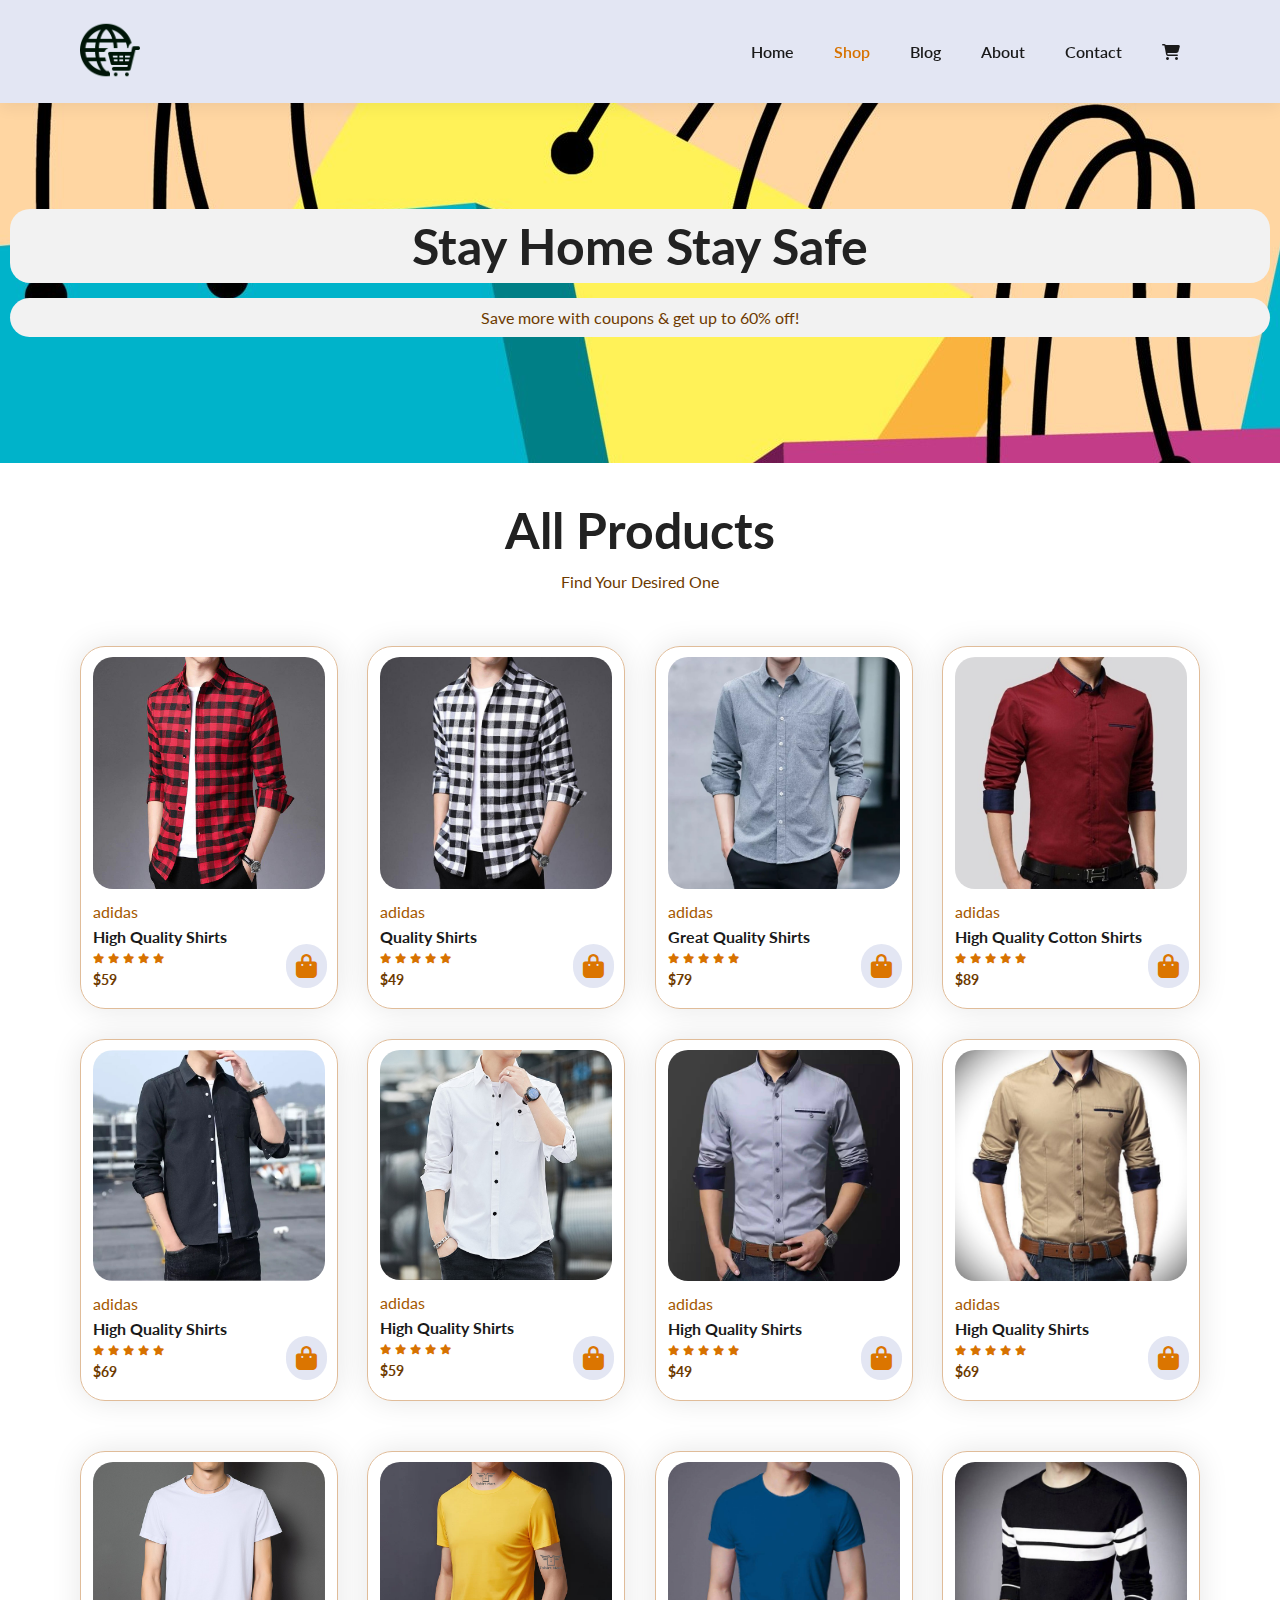
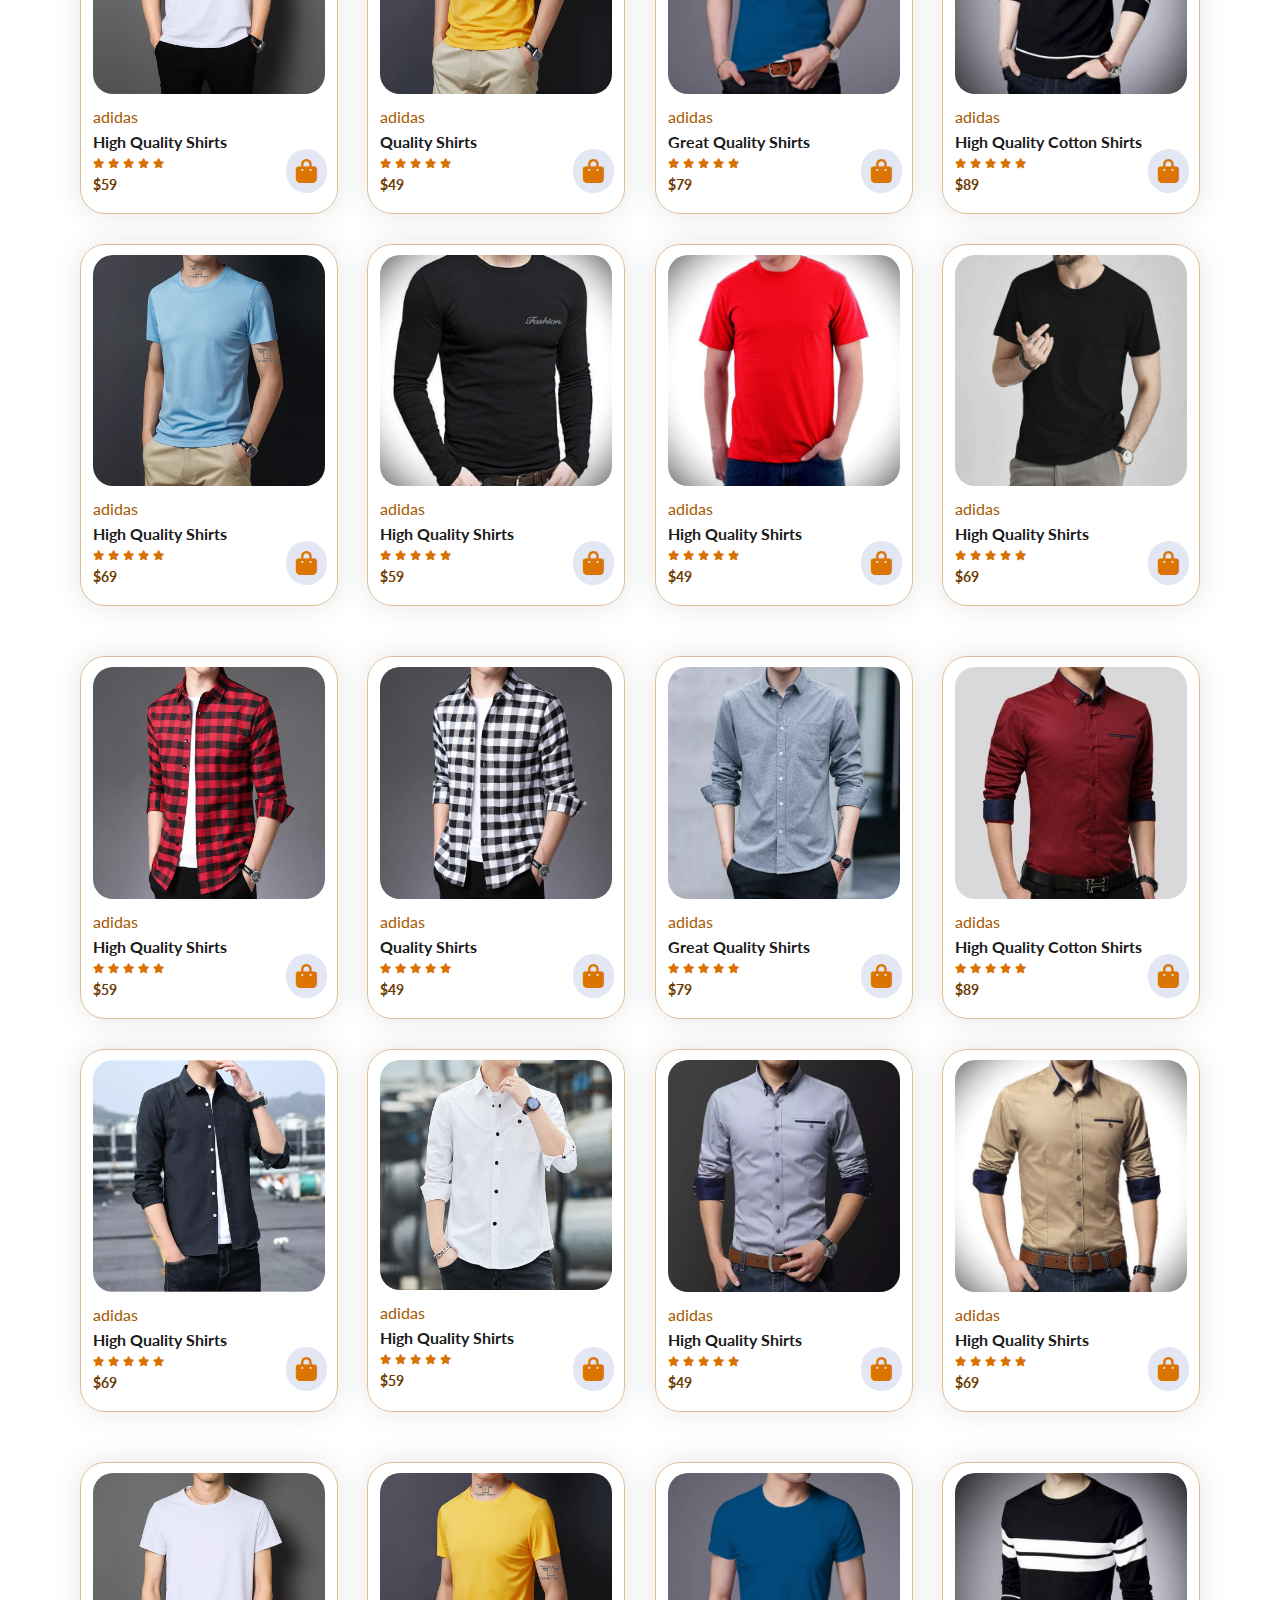
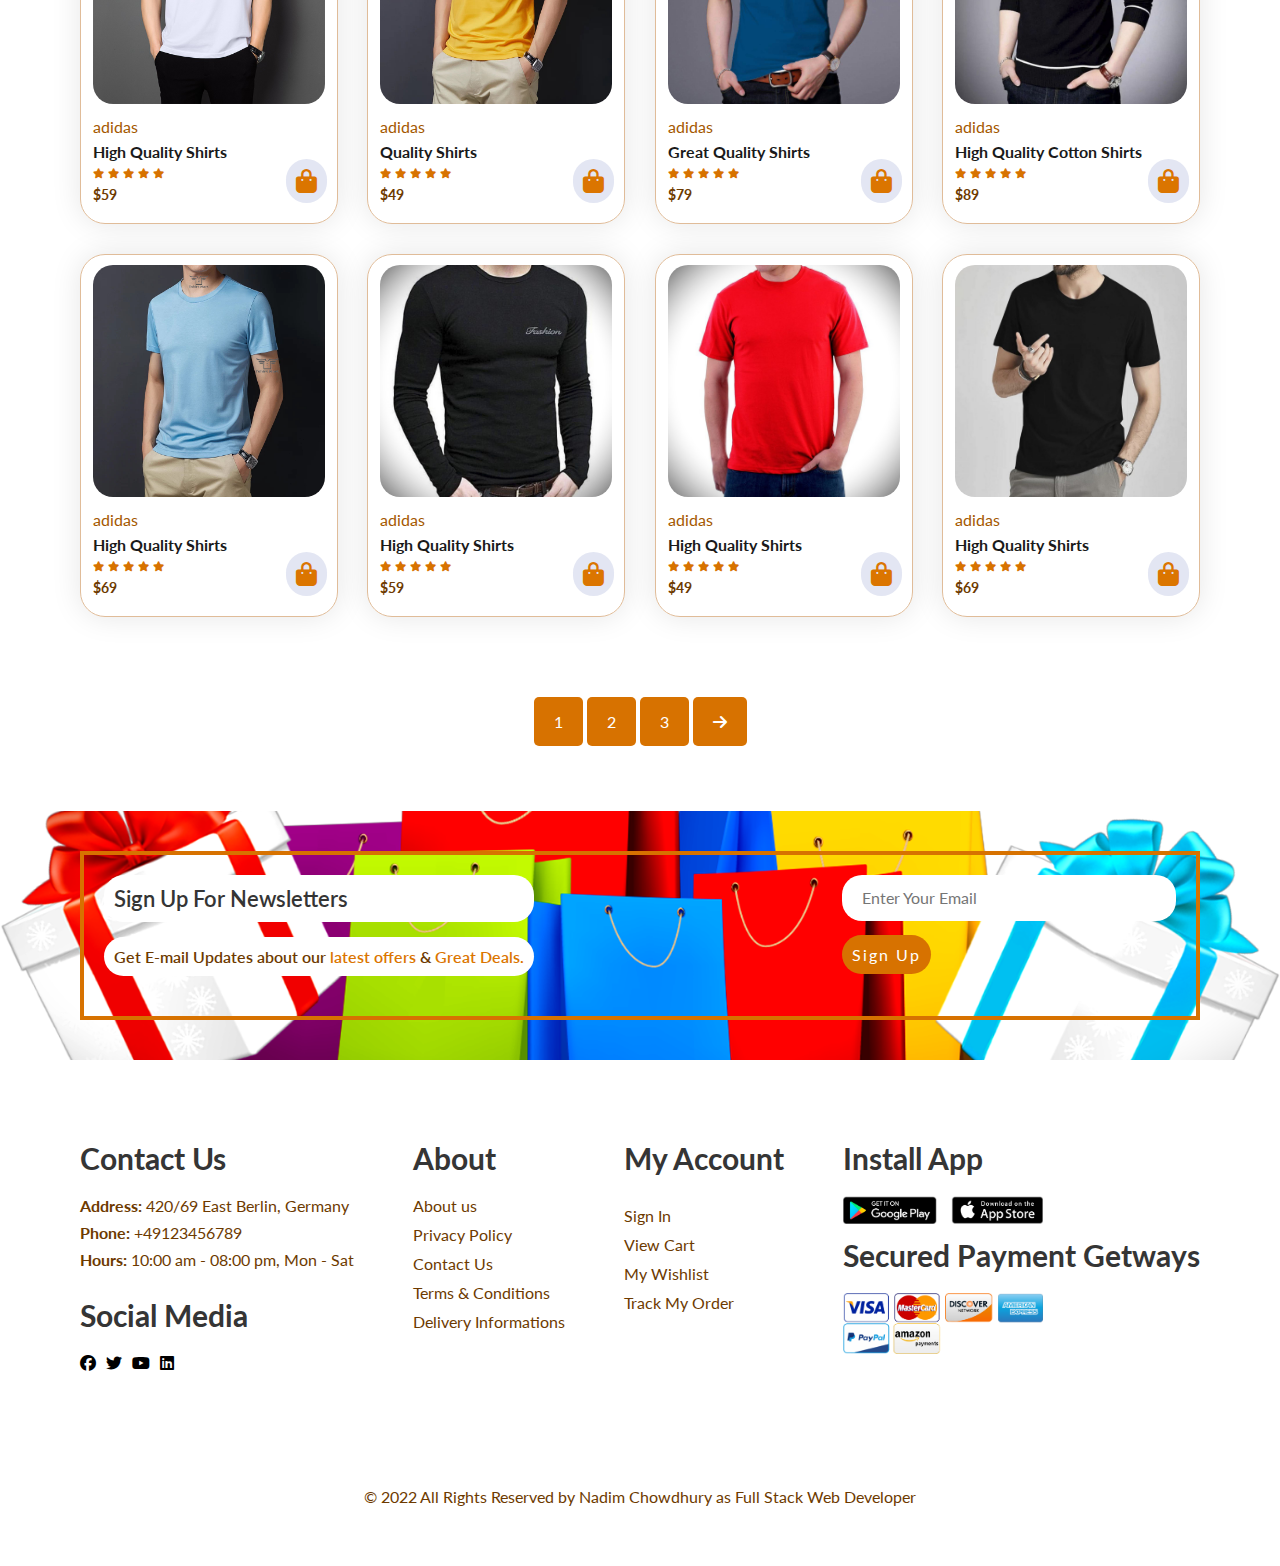
<file: shop.html>
<!DOCTYPE html>
<html lang="en">

<head>
    <meta charset="UTF-8">
    <meta http-equiv="X-UA-Compatible" content="IE=edge">
    <meta name="viewport" content="width=device-width, initial-scale=1.0">
    <title>e-Commerce</title>
    <link rel="stylesheet" href="style.css">
    <link rel="stylesheet" href="https://cdnjs.cloudflare.com/ajax/libs/font-awesome/6.2.0/css/all.min.css">
    <link rel="apple-touch-icon" sizes="57x57" href="/apple-icon-57x57.png">
    <link rel="apple-touch-icon" sizes="60x60" href="/apple-icon-60x60.png">
    <link rel="apple-touch-icon" sizes="72x72" href="/apple-icon-72x72.png">
    <link rel="apple-touch-icon" sizes="76x76" href="/apple-icon-76x76.png">
    <link rel="apple-touch-icon" sizes="114x114" href="/apple-icon-114x114.png">
    <link rel="apple-touch-icon" sizes="120x120" href="/apple-icon-120x120.png">
    <link rel="apple-touch-icon" sizes="144x144" href="/apple-icon-144x144.png">
    <link rel="apple-touch-icon" sizes="152x152" href="/apple-icon-152x152.png">
    <link rel="apple-touch-icon" sizes="180x180" href="/apple-icon-180x180.png">
    <link rel="icon" type="image/png" sizes="192x192" href="/android-icon-192x192.png">
    <link rel="icon" type="image/png" sizes="32x32" href="/favicon-32x32.png">
    <link rel="icon" type="image/png" sizes="96x96" href="/favicon-96x96.png">
    <link rel="icon" type="image/png" sizes="16x16" href="/favicon-16x16.png">
    <link rel="manifest" href="/manifest.json">
    <meta name="msapplication-TileColor" content="#ffffff">
    <meta name="msapplication-TileImage" content="/ms-icon-144x144.png">
    <meta name="theme-color" content="#ffffff">

</head>

<body>

    <section id="header">
        <a href="#"><img src="img/logo.png" class="logo" alt="This is our logo"></a>

        <div>
            <ul id="navbar">
                <li><a href="index.html">Home</a></li>
                <li><a class="active" href="shop.html">Shop</a></li>
                <li><a href="blog.html">Blog</a></li>
                <li><a href="about.html">About</a></li>
                <li><a href="contact.html">Contact</a></li>
                <li id="lg-bag"><a href="cart.html"><i class="fa-solid fa-cart-shopping"></i></a></li>
                <a href="#" id="close"><i class="fa-solid fa-xmark"></i></a>
            </ul>

            <div id="mobile">
                <a href="cart.html"><i class="fa-solid fa-cart-shopping"></i></a>
                <i id="bar" class="fa-solid fa-bars"></i>
            </div>

        </div>

    </section>

    <section id="page-header">
        <h2>Stay Home Stay Safe</h2>
        <p>Save more with coupons & get up to 60% off!</p>
    </section>

    <section id="product1" class="section-p1">

        <h2>All Products</h2>
        <p>Find Your Desired One</p>

        <div class="pro-container" onclick="window.location.href='sproduct.html';">
            <div class="pro">
                <img src="img/products/p1.jpg">

                <div class="des">
                    <span>adidas</span>
                    <h5>High Quality Shirts</h5>

                    <div class="star">
                        <i class="fas fa-star"></i>
                        <i class="fas fa-star"></i>
                        <i class="fas fa-star"></i>
                        <i class="fas fa-star"></i>
                        <i class="fas fa-star"></i>
                    </div>
                    <h4>$59</h4>
                </div>
                <a href="#"><i class="fa-solid fa-bag-shopping cart"></i></a>
            </div>

            <div class="pro">
                <img src="img/products/p2.jpg">

                <div class="des">
                    <span>adidas</span>
                    <h5>Quality Shirts</h5>

                    <div class="star">
                        <i class="fas fa-star"></i>
                        <i class="fas fa-star"></i>
                        <i class="fas fa-star"></i>
                        <i class="fas fa-star"></i>
                        <i class="fas fa-star"></i>
                    </div>
                    <h4>$49</h4>
                </div>
                <a href="#"><i class="fa-solid fa-bag-shopping cart"></i></a>
            </div>

            <div class="pro">
                <img src="img/products/p3.jpg">

                <div class="des">
                    <span>adidas</span>
                    <h5>Great Quality Shirts</h5>

                    <div class="star">
                        <i class="fas fa-star"></i>
                        <i class="fas fa-star"></i>
                        <i class="fas fa-star"></i>
                        <i class="fas fa-star"></i>
                        <i class="fas fa-star"></i>
                    </div>
                    <h4>$79</h4>
                </div>
                <a href="#"><i class="fa-solid fa-bag-shopping cart"></i></a>
            </div>

            <div class="pro">
                <img src="img/products/p4.jpg">

                <div class="des">
                    <span>adidas</span>
                    <h5>High Quality Cotton Shirts</h5>

                    <div class="star">
                        <i class="fas fa-star"></i>
                        <i class="fas fa-star"></i>
                        <i class="fas fa-star"></i>
                        <i class="fas fa-star"></i>
                        <i class="fas fa-star"></i>
                    </div>
                    <h4>$89</h4>
                </div>
                <a href="#"><i class="fa-solid fa-bag-shopping cart"></i></a>
            </div>

            <div class="pro">
                <img src="img/products/p5.jpg">

                <div class="des">
                    <span>adidas</span>
                    <h5>High Quality Shirts</h5>

                    <div class="star">
                        <i class="fas fa-star"></i>
                        <i class="fas fa-star"></i>
                        <i class="fas fa-star"></i>
                        <i class="fas fa-star"></i>
                        <i class="fas fa-star"></i>
                    </div>
                    <h4>$69</h4>
                </div>
                <a href="#"><i class="fa-solid fa-bag-shopping cart"></i></a>
            </div>

            <div class="pro">
                <img src="img/products/p6.jpg">

                <div class="des">
                    <span>adidas</span>
                    <h5>High Quality Shirts</h5>

                    <div class="star">
                        <i class="fas fa-star"></i>
                        <i class="fas fa-star"></i>
                        <i class="fas fa-star"></i>
                        <i class="fas fa-star"></i>
                        <i class="fas fa-star"></i>
                    </div>
                    <h4>$59</h4>
                </div>
                <a href="#"><i class="fa-solid fa-bag-shopping cart"></i></a>
            </div>

            <div class="pro">
                <img src="img/products/p7.jpg">

                <div class="des">
                    <span>adidas</span>
                    <h5>High Quality Shirts</h5>

                    <div class="star">
                        <i class="fas fa-star"></i>
                        <i class="fas fa-star"></i>
                        <i class="fas fa-star"></i>
                        <i class="fas fa-star"></i>
                        <i class="fas fa-star"></i>
                    </div>
                    <h4>$49</h4>
                </div>
                <a href="#"><i class="fa-solid fa-bag-shopping cart"></i></a>
            </div>

            <div class="pro">
                <img src="img/products/p8.jpg">

                <div class="des">
                    <span>adidas</span>
                    <h5>High Quality Shirts</h5>

                    <div class="star">
                        <i class="fas fa-star"></i>
                        <i class="fas fa-star"></i>
                        <i class="fas fa-star"></i>
                        <i class="fas fa-star"></i>
                        <i class="fas fa-star"></i>
                    </div>
                    <h4>$69</h4>
                </div>
                <a href="#"><i class="fa-solid fa-bag-shopping cart"></i></a>
            </div>

            <div class="pro-container">
                <div class="pro">
                    <img src="img/products/f1.jpg">

                    <div class="des">
                        <span>adidas</span>
                        <h5>High Quality Shirts</h5>

                        <div class="star">
                            <i class="fas fa-star"></i>
                            <i class="fas fa-star"></i>
                            <i class="fas fa-star"></i>
                            <i class="fas fa-star"></i>
                            <i class="fas fa-star"></i>
                        </div>
                        <h4>$59</h4>
                    </div>
                    <a href="#"><i class="fa-solid fa-bag-shopping cart"></i></a>
                </div>

                <div class="pro">
                    <img src="img/products/f2.jpg">

                    <div class="des">
                        <span>adidas</span>
                        <h5>Quality Shirts</h5>

                        <div class="star">
                            <i class="fas fa-star"></i>
                            <i class="fas fa-star"></i>
                            <i class="fas fa-star"></i>
                            <i class="fas fa-star"></i>
                            <i class="fas fa-star"></i>
                        </div>
                        <h4>$49</h4>
                    </div>
                    <a href="#"><i class="fa-solid fa-bag-shopping cart"></i></a>
                </div>

                <div class="pro">
                    <img src="img/products/f3.jpg">

                    <div class="des">
                        <span>adidas</span>
                        <h5>Great Quality Shirts</h5>

                        <div class="star">
                            <i class="fas fa-star"></i>
                            <i class="fas fa-star"></i>
                            <i class="fas fa-star"></i>
                            <i class="fas fa-star"></i>
                            <i class="fas fa-star"></i>
                        </div>
                        <h4>$79</h4>
                    </div>
                    <a href="#"><i class="fa-solid fa-bag-shopping cart"></i></a>
                </div>

                <div class="pro">
                    <img src="img/products/f4.jpg">

                    <div class="des">
                        <span>adidas</span>
                        <h5>High Quality Cotton Shirts</h5>

                        <div class="star">
                            <i class="fas fa-star"></i>
                            <i class="fas fa-star"></i>
                            <i class="fas fa-star"></i>
                            <i class="fas fa-star"></i>
                            <i class="fas fa-star"></i>
                        </div>
                        <h4>$89</h4>
                    </div>
                    <a href="#"><i class="fa-solid fa-bag-shopping cart"></i></a>
                </div>

                <div class="pro">
                    <img src="img/products/f5.jpg">

                    <div class="des">
                        <span>adidas</span>
                        <h5>High Quality Shirts</h5>

                        <div class="star">
                            <i class="fas fa-star"></i>
                            <i class="fas fa-star"></i>
                            <i class="fas fa-star"></i>
                            <i class="fas fa-star"></i>
                            <i class="fas fa-star"></i>
                        </div>
                        <h4>$69</h4>
                    </div>
                    <a href="#"><i class="fa-solid fa-bag-shopping cart"></i></a>
                </div>

                <div class="pro">
                    <img src="img/products/f6.jpg">

                    <div class="des">
                        <span>adidas</span>
                        <h5>High Quality Shirts</h5>

                        <div class="star">
                            <i class="fas fa-star"></i>
                            <i class="fas fa-star"></i>
                            <i class="fas fa-star"></i>
                            <i class="fas fa-star"></i>
                            <i class="fas fa-star"></i>
                        </div>
                        <h4>$59</h4>
                    </div>
                    <a href="#"><i class="fa-solid fa-bag-shopping cart"></i></a>
                </div>

                <div class="pro">
                    <img src="img/products/f7.jpg">

                    <div class="des">
                        <span>adidas</span>
                        <h5>High Quality Shirts</h5>

                        <div class="star">
                            <i class="fas fa-star"></i>
                            <i class="fas fa-star"></i>
                            <i class="fas fa-star"></i>
                            <i class="fas fa-star"></i>
                            <i class="fas fa-star"></i>
                        </div>
                        <h4>$49</h4>
                    </div>
                    <a href="#"><i class="fa-solid fa-bag-shopping cart"></i></a>
                </div>

                <div class="pro">
                    <img src="img/products/f8.jpg">

                    <div class="des">
                        <span>adidas</span>
                        <h5>High Quality Shirts</h5>

                        <div class="star">
                            <i class="fas fa-star"></i>
                            <i class="fas fa-star"></i>
                            <i class="fas fa-star"></i>
                            <i class="fas fa-star"></i>
                            <i class="fas fa-star"></i>
                        </div>
                        <h4>$69</h4>
                    </div>
                    <a href="#"><i class="fa-solid fa-bag-shopping cart"></i></a>
                </div>

            </div>

            <div class="pro-container" onclick="window.location.href='sproduct.html';">
                <div class="pro">
                    <img src="img/products/p1.jpg">

                    <div class="des">
                        <span>adidas</span>
                        <h5>High Quality Shirts</h5>

                        <div class="star">
                            <i class="fas fa-star"></i>
                            <i class="fas fa-star"></i>
                            <i class="fas fa-star"></i>
                            <i class="fas fa-star"></i>
                            <i class="fas fa-star"></i>
                        </div>
                        <h4>$59</h4>
                    </div>
                    <a href="#"><i class="fa-solid fa-bag-shopping cart"></i></a>
                </div>

                <div class="pro">
                    <img src="img/products/p2.jpg">

                    <div class="des">
                        <span>adidas</span>
                        <h5>Quality Shirts</h5>

                        <div class="star">
                            <i class="fas fa-star"></i>
                            <i class="fas fa-star"></i>
                            <i class="fas fa-star"></i>
                            <i class="fas fa-star"></i>
                            <i class="fas fa-star"></i>
                        </div>
                        <h4>$49</h4>
                    </div>
                    <a href="#"><i class="fa-solid fa-bag-shopping cart"></i></a>
                </div>

                <div class="pro">
                    <img src="img/products/p3.jpg">

                    <div class="des">
                        <span>adidas</span>
                        <h5>Great Quality Shirts</h5>

                        <div class="star">
                            <i class="fas fa-star"></i>
                            <i class="fas fa-star"></i>
                            <i class="fas fa-star"></i>
                            <i class="fas fa-star"></i>
                            <i class="fas fa-star"></i>
                        </div>
                        <h4>$79</h4>
                    </div>
                    <a href="#"><i class="fa-solid fa-bag-shopping cart"></i></a>
                </div>

                <div class="pro">
                    <img src="img/products/p4.jpg">

                    <div class="des">
                        <span>adidas</span>
                        <h5>High Quality Cotton Shirts</h5>

                        <div class="star">
                            <i class="fas fa-star"></i>
                            <i class="fas fa-star"></i>
                            <i class="fas fa-star"></i>
                            <i class="fas fa-star"></i>
                            <i class="fas fa-star"></i>
                        </div>
                        <h4>$89</h4>
                    </div>
                    <a href="#"><i class="fa-solid fa-bag-shopping cart"></i></a>
                </div>

                <div class="pro">
                    <img src="img/products/p5.jpg">

                    <div class="des">
                        <span>adidas</span>
                        <h5>High Quality Shirts</h5>

                        <div class="star">
                            <i class="fas fa-star"></i>
                            <i class="fas fa-star"></i>
                            <i class="fas fa-star"></i>
                            <i class="fas fa-star"></i>
                            <i class="fas fa-star"></i>
                        </div>
                        <h4>$69</h4>
                    </div>
                    <a href="#"><i class="fa-solid fa-bag-shopping cart"></i></a>
                </div>

                <div class="pro">
                    <img src="img/products/p6.jpg">

                    <div class="des">
                        <span>adidas</span>
                        <h5>High Quality Shirts</h5>

                        <div class="star">
                            <i class="fas fa-star"></i>
                            <i class="fas fa-star"></i>
                            <i class="fas fa-star"></i>
                            <i class="fas fa-star"></i>
                            <i class="fas fa-star"></i>
                        </div>
                        <h4>$59</h4>
                    </div>
                    <a href="#"><i class="fa-solid fa-bag-shopping cart"></i></a>
                </div>

                <div class="pro">
                    <img src="img/products/p7.jpg">

                    <div class="des">
                        <span>adidas</span>
                        <h5>High Quality Shirts</h5>

                        <div class="star">
                            <i class="fas fa-star"></i>
                            <i class="fas fa-star"></i>
                            <i class="fas fa-star"></i>
                            <i class="fas fa-star"></i>
                            <i class="fas fa-star"></i>
                        </div>
                        <h4>$49</h4>
                    </div>
                    <a href="#"><i class="fa-solid fa-bag-shopping cart"></i></a>
                </div>

                <div class="pro">
                    <img src="img/products/p8.jpg">

                    <div class="des">
                        <span>adidas</span>
                        <h5>High Quality Shirts</h5>

                        <div class="star">
                            <i class="fas fa-star"></i>
                            <i class="fas fa-star"></i>
                            <i class="fas fa-star"></i>
                            <i class="fas fa-star"></i>
                            <i class="fas fa-star"></i>
                        </div>
                        <h4>$69</h4>
                    </div>
                    <a href="#"><i class="fa-solid fa-bag-shopping cart"></i></a>
                </div>

                <div class="pro-container">
                    <div class="pro">
                        <img src="img/products/f1.jpg">

                        <div class="des">
                            <span>adidas</span>
                            <h5>High Quality Shirts</h5>

                            <div class="star">
                                <i class="fas fa-star"></i>
                                <i class="fas fa-star"></i>
                                <i class="fas fa-star"></i>
                                <i class="fas fa-star"></i>
                                <i class="fas fa-star"></i>
                            </div>
                            <h4>$59</h4>
                        </div>
                        <a href="#"><i class="fa-solid fa-bag-shopping cart"></i></a>
                    </div>

                    <div class="pro">
                        <img src="img/products/f2.jpg">

                        <div class="des">
                            <span>adidas</span>
                            <h5>Quality Shirts</h5>

                            <div class="star">
                                <i class="fas fa-star"></i>
                                <i class="fas fa-star"></i>
                                <i class="fas fa-star"></i>
                                <i class="fas fa-star"></i>
                                <i class="fas fa-star"></i>
                            </div>
                            <h4>$49</h4>
                        </div>
                        <a href="#"><i class="fa-solid fa-bag-shopping cart"></i></a>
                    </div>

                    <div class="pro">
                        <img src="img/products/f3.jpg">

                        <div class="des">
                            <span>adidas</span>
                            <h5>Great Quality Shirts</h5>

                            <div class="star">
                                <i class="fas fa-star"></i>
                                <i class="fas fa-star"></i>
                                <i class="fas fa-star"></i>
                                <i class="fas fa-star"></i>
                                <i class="fas fa-star"></i>
                            </div>
                            <h4>$79</h4>
                        </div>
                        <a href="#"><i class="fa-solid fa-bag-shopping cart"></i></a>
                    </div>

                    <div class="pro">
                        <img src="img/products/f4.jpg">

                        <div class="des">
                            <span>adidas</span>
                            <h5>High Quality Cotton Shirts</h5>

                            <div class="star">
                                <i class="fas fa-star"></i>
                                <i class="fas fa-star"></i>
                                <i class="fas fa-star"></i>
                                <i class="fas fa-star"></i>
                                <i class="fas fa-star"></i>
                            </div>
                            <h4>$89</h4>
                        </div>
                        <a href="#"><i class="fa-solid fa-bag-shopping cart"></i></a>
                    </div>

                    <div class="pro">
                        <img src="img/products/f5.jpg">

                        <div class="des">
                            <span>adidas</span>
                            <h5>High Quality Shirts</h5>

                            <div class="star">
                                <i class="fas fa-star"></i>
                                <i class="fas fa-star"></i>
                                <i class="fas fa-star"></i>
                                <i class="fas fa-star"></i>
                                <i class="fas fa-star"></i>
                            </div>
                            <h4>$69</h4>
                        </div>
                        <a href="#"><i class="fa-solid fa-bag-shopping cart"></i></a>
                    </div>

                    <div class="pro">
                        <img src="img/products/f6.jpg">

                        <div class="des">
                            <span>adidas</span>
                            <h5>High Quality Shirts</h5>

                            <div class="star">
                                <i class="fas fa-star"></i>
                                <i class="fas fa-star"></i>
                                <i class="fas fa-star"></i>
                                <i class="fas fa-star"></i>
                                <i class="fas fa-star"></i>
                            </div>
                            <h4>$59</h4>
                        </div>
                        <a href="#"><i class="fa-solid fa-bag-shopping cart"></i></a>
                    </div>

                    <div class="pro">
                        <img src="img/products/f7.jpg">

                        <div class="des">
                            <span>adidas</span>
                            <h5>High Quality Shirts</h5>

                            <div class="star">
                                <i class="fas fa-star"></i>
                                <i class="fas fa-star"></i>
                                <i class="fas fa-star"></i>
                                <i class="fas fa-star"></i>
                                <i class="fas fa-star"></i>
                            </div>
                            <h4>$49</h4>
                        </div>
                        <a href="#"><i class="fa-solid fa-bag-shopping cart"></i></a>
                    </div>

                    <div class="pro">
                        <img src="img/products/f8.jpg">

                        <div class="des">
                            <span>adidas</span>
                            <h5>High Quality Shirts</h5>

                            <div class="star">
                                <i class="fas fa-star"></i>
                                <i class="fas fa-star"></i>
                                <i class="fas fa-star"></i>
                                <i class="fas fa-star"></i>
                                <i class="fas fa-star"></i>
                            </div>
                            <h4>$69</h4>
                        </div>
                        <a href="#"><i class="fa-solid fa-bag-shopping cart"></i></a>
                    </div>

                </div>
    </section>

    <section id="pagination" class="section-p1">
        <a href="#">1</a>
        <a href="#">2</a>
        <a href="#">3</a>
        <a href="#"><i class="fa-solid fa-arrow-right"></i></a>
    </section>

    <section id="newsletter" class="section-p1 section-m1">
        <div id="nwsbrdr">
            <div class="newstext">
                <h4>Sign Up For Newsletters</h4>
                <p>Get E-mail Updates about our <span>latest offers</span> & <span>Great Deals.</span></p>
            </div>

            <div class="form">
                <input type="text" placeholder="Enter Your Email">
                <button class="normal">Sign Up</button>
            </div>
        </div>
    </section>

    <footer class="section-p1">
        <div class="col">
            <h4>Contact Us</h4>
            <p><strong>Address:</strong> 420/69 East Berlin, Germany</p>
            <p><strong>Phone:</strong> +49123456789</p>
            <p><strong>Hours:</strong> 10:00 am - 08:00 pm, Mon - Sat</p>

            <div class="follow">
                <h4>Social Media</h4>
                <div class="icon">
                    <i class="fab fa-facebook"></i>
                    <i class="fab fa-twitter"></i>
                    <i class="fab fa-youtube"></i>
                    <i class="fab fa-linkedin"></i>
                </div>
            </div>
        </div>

        <div class="col">
            <h4>About</h4>
            <a href="">About us</a>
            <a href="">Privacy Policy</a>
            <a href="">Contact Us</a>
            <a href="">Terms & Conditions</a>
            <a href="">Delivery Informations</a>
        </div>

        <div class="col">
            <h4>My Account</h4>
            <a href=""></a>
            <a href="">Sign In</a>
            <a href="">View Cart</a>
            <a href="">My Wishlist</a>
            <a href="">Track My Order</a>
        </div>

        <div class="col">
            <h4>Install App</h4>
            <div class="install">
                <img src="img/install.png" alt="Install Our App">
            </div>

            <h4>Secured Payment Getways</h4>
            <div class="install">
                <img src="img/pay.png" alt="Install Our App">
            </div>
        </div>

    </footer>

    <section id="copyright" class="section-p1">
        <div class="copyright">
            <p>&copy; 2022 All Rights Reserved by Nadim Chowdhury as Full Stack Web Developer</p>
        </div>
    </section>

    <script src="script.js"></script>
</body>

</html>
</file>
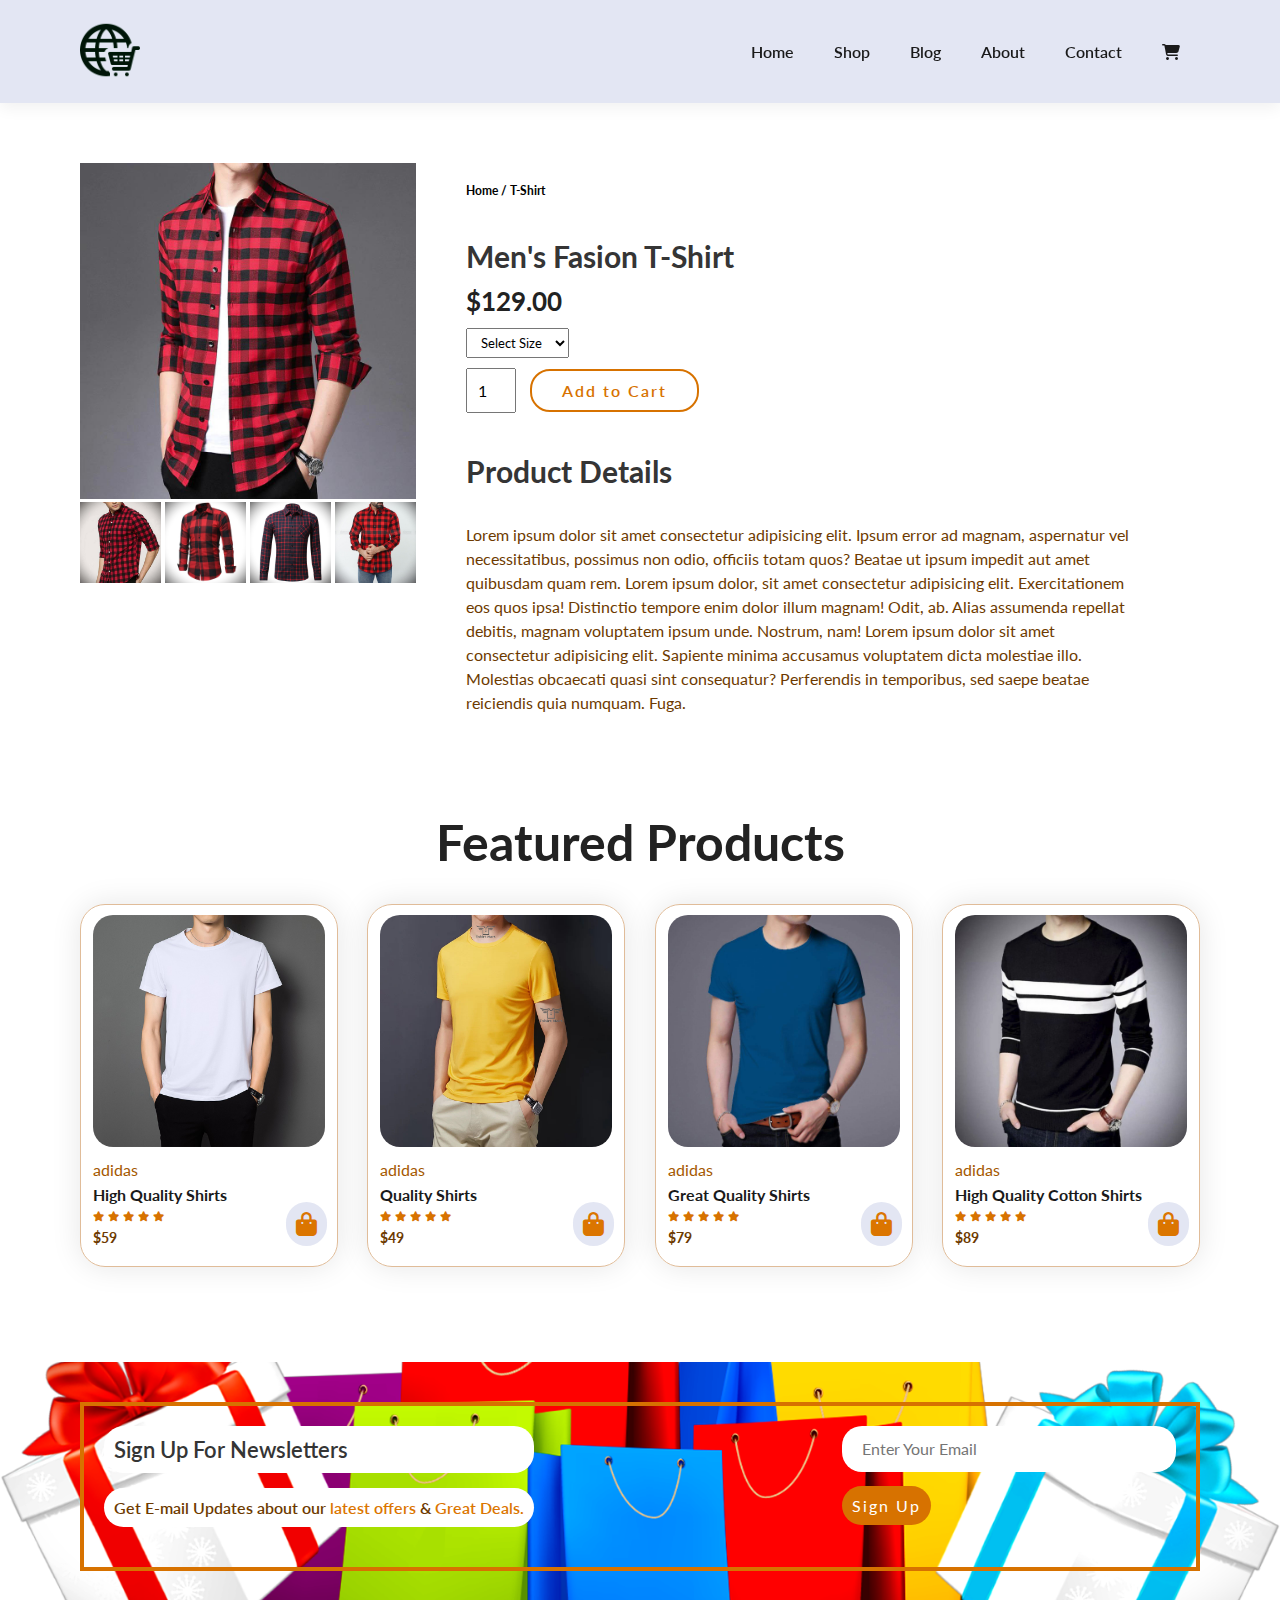
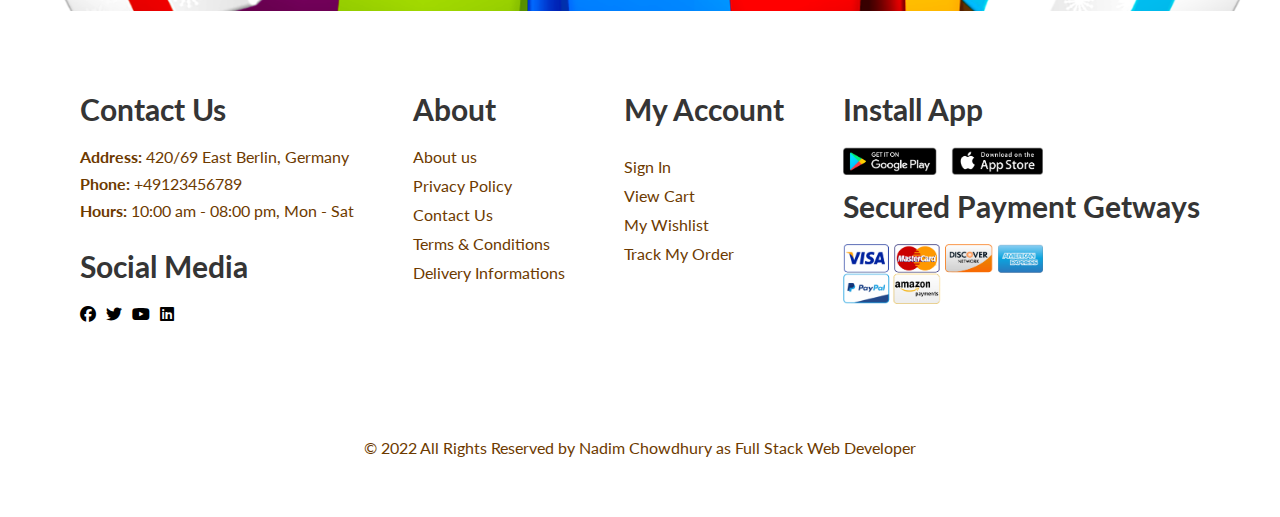
<file: sproduct.html>
<!DOCTYPE html>
<html lang="en">

<head>
  <meta charset="UTF-8" />
  <meta http-equiv="X-UA-Compatible" content="IE=edge" />
  <meta name="viewport" content="width=device-width, initial-scale=1.0" />
  <title>e-Commerce</title>
  <link rel="stylesheet" href="style.css" />
  <link rel="stylesheet" href="https://cdnjs.cloudflare.com/ajax/libs/font-awesome/6.2.0/css/all.min.css" />
  <link rel="apple-touch-icon" sizes="57x57" href="/apple-icon-57x57.png" />
  <link rel="apple-touch-icon" sizes="60x60" href="/apple-icon-60x60.png" />
  <link rel="apple-touch-icon" sizes="72x72" href="/apple-icon-72x72.png" />
  <link rel="apple-touch-icon" sizes="76x76" href="/apple-icon-76x76.png" />
  <link rel="apple-touch-icon" sizes="114x114" href="/apple-icon-114x114.png" />
  <link rel="apple-touch-icon" sizes="120x120" href="/apple-icon-120x120.png" />
  <link rel="apple-touch-icon" sizes="144x144" href="/apple-icon-144x144.png" />
  <link rel="apple-touch-icon" sizes="152x152" href="/apple-icon-152x152.png" />
  <link rel="apple-touch-icon" sizes="180x180" href="/apple-icon-180x180.png" />
  <link rel="icon" type="image/png" sizes="192x192" href="/android-icon-192x192.png" />
  <link rel="icon" type="image/png" sizes="32x32" href="/favicon-32x32.png" />
  <link rel="icon" type="image/png" sizes="96x96" href="/favicon-96x96.png" />
  <link rel="icon" type="image/png" sizes="16x16" href="/favicon-16x16.png" />
  <link rel="manifest" href="/manifest.json" />
  <meta name="msapplication-TileColor" content="#ffffff" />
  <meta name="msapplication-TileImage" content="/ms-icon-144x144.png" />
  <meta name="theme-color" content="#ffffff" />
</head>

<body>
  <section id="header">
    <a href="#"><img src="img/logo.png" class="logo" alt="This is our logo" /></a>

    <div>
      <ul id="navbar">
        <li><a href="index.html">Home</a></li>
        <li><a href="shop.html">Shop</a></li>
        <li><a href="blog.html">Blog</a></li>
        <li><a href="about.html">About</a></li>
        <li><a href="contact.html">Contact</a></li>
        <li id="lg-bag">
          <a href="cart.html"><i class="fa-solid fa-cart-shopping"></i></a>
        </li>
        <a href="#" id="close"><i class="fa-solid fa-xmark"></i></a>
      </ul>

      <div id="mobile">
        <a href="cart.html"><i class="fa-solid fa-cart-shopping"></i></a>
        <i id="bar" class="fa-solid fa-bars"></i>
      </div>
    </div>
  </section>

  <section id="prodetails" class="section-p1">
    <div class="single-pro-image">
      <img src="img/products/p1.jpg" width="100%" id="mainImg" alt="This is an image" />

      <div class="small-img-group">
        <div class="small-img-col">
          <img src="img/products/p12.jpg" width="100%" class="small-img" alt="This is an image" />
        </div>

        <div class="small-img-col">
          <img src="img/products/p13.jpg" width="100%" class="small-img" alt="This is an image" />
        </div>

        <div class="small-img-col">
          <img src="img/products/p14.jpg" width="100%" class="small-img" alt="This is an image" />
        </div>

        <div class="small-img-col">
          <img src="img/products/p15.jpg" width="100%" class="small-img" alt="This is an image" />
        </div>
      </div>
    </div>

    <div class="single-pro-details">
      <h6>Home / T-Shirt</h6>
      <h4>Men's Fasion T-Shirt</h4>
      <h2>$129.00</h2>
      <select>
        <option>Select Size</option>
        <option>M</option>
        <option>XL</option>
        <option>XXL</option>
      </select>
      <input type="number" value="1" />
      <button class="normal">Add to Cart</button>
      <h4>Product Details</h4>
      <br />
      <p>
        Lorem ipsum dolor sit amet consectetur adipisicing elit. Ipsum error
        ad magnam, aspernatur vel necessitatibus, possimus non odio, officiis
        totam quos? Beatae ut ipsum impedit aut amet quibusdam quam rem. Lorem
        ipsum dolor, sit amet consectetur adipisicing elit. Exercitationem eos
        quos ipsa! Distinctio tempore enim dolor illum magnam! Odit, ab. Alias
        assumenda repellat debitis, magnam voluptatem ipsum unde. Nostrum,
        nam! Lorem ipsum dolor sit amet consectetur adipisicing elit. Sapiente
        minima accusamus voluptatem dicta molestiae illo. Molestias obcaecati
        quasi sint consequatur? Perferendis in temporibus, sed saepe beatae
        reiciendis quia numquam. Fuga.
      </p>
    </div>
  </section>

  <section id="product1" class="section-p1">
    <h2>Featured Products</h2>

    <div class="pro-container">
      <div class="pro">
        <img src="img/products/f1.jpg" />

        <div class="des">
          <span>adidas</span>
          <h5>High Quality Shirts</h5>

          <div class="star">
            <i class="fas fa-star"></i>
            <i class="fas fa-star"></i>
            <i class="fas fa-star"></i>
            <i class="fas fa-star"></i>
            <i class="fas fa-star"></i>
          </div>
          <h4>$59</h4>
        </div>
        <a href="#"><i class="fa-solid fa-bag-shopping cart"></i></a>
      </div>

      <div class="pro">
        <img src="img/products/f2.jpg" />

        <div class="des">
          <span>adidas</span>
          <h5>Quality Shirts</h5>

          <div class="star">
            <i class="fas fa-star"></i>
            <i class="fas fa-star"></i>
            <i class="fas fa-star"></i>
            <i class="fas fa-star"></i>
            <i class="fas fa-star"></i>
          </div>
          <h4>$49</h4>
        </div>
        <a href="#"><i class="fa-solid fa-bag-shopping cart"></i></a>
      </div>

      <div class="pro">
        <img src="img/products/f3.jpg" />

        <div class="des">
          <span>adidas</span>
          <h5>Great Quality Shirts</h5>

          <div class="star">
            <i class="fas fa-star"></i>
            <i class="fas fa-star"></i>
            <i class="fas fa-star"></i>
            <i class="fas fa-star"></i>
            <i class="fas fa-star"></i>
          </div>
          <h4>$79</h4>
        </div>
        <a href="#"><i class="fa-solid fa-bag-shopping cart"></i></a>
      </div>

      <div class="pro">
        <img src="img/products/f4.jpg" />

        <div class="des">
          <span>adidas</span>
          <h5>High Quality Cotton Shirts</h5>

          <div class="star">
            <i class="fas fa-star"></i>
            <i class="fas fa-star"></i>
            <i class="fas fa-star"></i>
            <i class="fas fa-star"></i>
            <i class="fas fa-star"></i>
          </div>
          <h4>$89</h4>
        </div>
        <a href="#"><i class="fa-solid fa-bag-shopping cart"></i></a>
      </div>
    </div>
  </section>

  <section id="newsletter" class="section-p1 section-m1">
    <div id="nwsbrdr">
      <div class="newstext">
        <h4>Sign Up For Newsletters</h4>
        <p>
          Get E-mail Updates about our <span>latest offers</span> &
          <span>Great Deals.</span>
        </p>
      </div>

      <div class="form">
        <input type="text" placeholder="Enter Your Email" />
        <button class="normal">Sign Up</button>
      </div>
    </div>
  </section>

  <footer class="section-p1">
    <div class="col">
      <h4>Contact Us</h4>
      <p><strong>Address:</strong> 420/69 East Berlin, Germany</p>
      <p><strong>Phone:</strong> +49123456789</p>
      <p><strong>Hours:</strong> 10:00 am - 08:00 pm, Mon - Sat</p>

      <div class="follow">
        <h4>Social Media</h4>
        <div class="icon">
          <i class="fab fa-facebook"></i>
          <i class="fab fa-twitter"></i>
          <i class="fab fa-youtube"></i>
          <i class="fab fa-linkedin"></i>
        </div>
      </div>
    </div>

    <div class="col">
      <h4>About</h4>
      <a href="">About us</a>
      <a href="">Privacy Policy</a>
      <a href="">Contact Us</a>
      <a href="">Terms & Conditions</a>
      <a href="">Delivery Informations</a>
    </div>

    <div class="col">
      <h4>My Account</h4>
      <a href=""></a>
      <a href="">Sign In</a>
      <a href="">View Cart</a>
      <a href="">My Wishlist</a>
      <a href="">Track My Order</a>
    </div>

    <div class="col">
      <h4>Install App</h4>
      <div class="install">
        <img src="img/install.png" alt="Install Our App" />
      </div>

      <h4>Secured Payment Getways</h4>
      <div class="install">
        <img src="img/pay.png" alt="Install Our App" />
      </div>
    </div>
  </footer>

  <section id="copyright" class="section-p1">
    <div class="copyright">
      <p>
        &copy; 2022 All Rights Reserved by Nadim Chowdhury as Full Stack Web
        Developer
      </p>
    </div>
  </section>

  <script>
    let mainImg = document.getElementById("mainImg");
    let smallImg = document.getElementsByClassName("small-img");

    smallImg[0].onclick = function () {
      mainImg.src = smallImg[0].src;
    };

    smallImg[1].onclick = function () {
      mainImg.src = smallImg[1].src;
    };

    smallImg[2].onclick = function () {
      mainImg.src = smallImg[2].src;
    };

    smallImg[3].onclick = function () {
      mainImg.src = smallImg[3].src;
    };
  </script>

  <script src="script.js"></script>
</body>

</html>
</file>
<file: style.css>
@import url("https://fonts.googleapis.com/css2?family=Lato:wght@100;300;400;700;900&display=swap");

* {
  margin: 0;
  padding: 0;
  box-sizing: border-box;
  font-family: "Lato", sans-serif;
}

body {
  width: 100%;
}

h1 {
  font-size: 60px;
  line-height: 64px;
  color: #222222;
}

h2 {
  font-size: 50px;
  line-height: 54px;
  color: #222222;
}

h4 {
  font-size: 30px;
  color: #353535;
}

h6 {
  font-weight: 700;
  font-size: 12px;
}

p {
  font-size: 16px;
  color: #6d3a00;
  margin: 15px 0 20px 0;
}

.section-p1 {
  padding: 40px 80px;
}

.section-m1 {
  margin: 40px 0px;
}

button.normal {
  font-size: 16px;
  font-weight: 600;
  padding: 10px 30px;
  color: #d77200;
  border-radius: 20px;
  border: 2px solid #d77200;
  cursor: pointer;
  transition: 0.2s;
  letter-spacing: 2px;
  background: none;
}

button.normal:hover {
  color: #ffffff;
  background-color: #d77200;
}

/* Header Start */

#header {
  display: flex;
  align-items: center;
  justify-content: space-between;
  padding: 20px 80px;
  background-color: #e3e6f3;
  box-shadow: 0 5px 15px rgba(0, 0, 0, 0.06);
  z-index: 999;
  position: sticky;
  top: 0;
  left: 0;
}

#navbar {
  display: flex;
  align-items: center;
  justify-content: center;
}

#navbar li {
  list-style-type: none;
  padding: 0 20px;
  position: relative;
}

#navbar li a {
  text-decoration: none;
  font-size: 16px;
  font-weight: 600;
  color: #1a1a1a;
  transition: 0.3s;
}

#navbar li a:hover,
#navbar li a.active {
  color: #d77200;
}

#navbar li a.active::after,
#navbar li a:hover::after {
  content: "";
  width: 40%;
  background-color: #d77200;
  position: absolute;
  bottom: -4px;
  left: 20px;
}

.logo {
  height: 60px;
}

#mobile {
  display: none;
  align-items: center;
}

#close {
  display: none;
}

/* Home Page */

#hero {
  background-image: url("img/hero4.png");
  height: 90vh;
  width: 100vw;
  background-position: top 50% right 0;
  background-size: cover;
  padding: 0 80px;
  display: flex;
  align-items: flex-start;
  flex-direction: column;
  justify-content: center;
}

#hero h4 {
  padding-bottom: 10px;
}

#hero h1 {
  color: #a45800;
}

#hero button {
  color: #d77200;
  background-color: #ffffff;
  border: 2px solid #d77200;
  padding: 10px;
  border-radius: 20px;
  width: 160px;
  letter-spacing: 2px;
  font-weight: 900;
  font-size: 16px;
  transition: 0.2s;
}

#hero button:hover {
  background-color: #d77200;
  color: #ffffff;
}

#feature .fe-box {
  width: 180px;
  text-align: center;
  padding: 25px 15px;
  box-shadow: 0 0 15px rgba(0, 0, 0, 0.1);
  border: 1px solid #e0bc99;
  border-radius: 5px;
  margin: 15px 0;
}

#feature {
  display: flex;
  align-items: center;
  justify-content: space-between;
  flex-wrap: wrap;
}

#feature .fe-box:hover {
  box-shadow: 0 0 25px rgba(0, 0, 0, 0.3);
  transition: 0.3s;
}

#feature .fe-box h6 {
  padding: 6px 8px 6px 8px;
  line-height: 1;
  border-radius: 5px;
  color: #ffffff;
  background-color: #d77200;
  display: inline-block;
}

#feature .fe-box img {
  width: 120px;
  margin-bottom: 10px;
}

#product1 {
  text-align: center;
}

#product1 .pro-container {
  display: flex;
  justify-content: space-between;
  padding-top: 20px;
  flex-wrap: wrap;
}

#product1 .pro {
  width: 23%;
  min-width: 250px;
  padding: 10px 12px;
  border: 1px solid #e0bc99;
  border-radius: 25px;
  cursor: pointer;
  box-shadow: 0 0 30px rgba(0, 0, 0, 0.1);
  margin: 15px 0;
  transition: 0.5s;
  position: relative;
}

#product1 .pro:hover {
  box-shadow: 0 0 30px rgba(0, 0, 0, 0.3);
}

#product1 .pro img {
  width: 100%;
  border-radius: 20px;
}

#product1 .pro .des {
  text-align: start;
  padding: 10px 0;
}

#product1 .pro .des span {
  color: #a45800;
}

#product1 .pro .des h5 {
  padding-top: 6px;
  color: #1a1a1a;
  font-size: 16px;
}

#product1 .pro .des i {
  font-size: 10px;
  color: #d77200;
}

#product1 .pro .des h4 {
  padding-top: 6px;
  font-size: 14px;
  color: #6d3a00;
}

#product1 .pro .cart {
  font-size: 24px;
  background-color: #e3e6f3;
  color: #db7500;
  padding: 10px;
  border-radius: 50px;
  position: absolute;
  bottom: 20px;
  right: 10px;
}

#banner {
  display: flex;
  flex-direction: column;
  justify-content: center;
  align-items: center;
  text-align: center;
  background-image: url("img/banner/banner.jpg");
  width: 100%;
  height: 38vh;
  background-size: cover;
  background-position: center;
}

#banner h4 {
  color: #f2f2f2;
  padding: 10px;
  margin: 10px;
  border-radius: 20px;
}

#banner h2 {
  color: #f2f2f2;
  padding: 10px;
  margin: 10px;
  border-radius: 20px;
}

#banner span {
  color: #d77200;
}

#banner button {
  margin: 10px;
  background: none;
  color: #ffffff;
  border: 2px solid #ffffff;
}

#banner button:hover {
  color: #222222;
  background-color: #ffffff;
  transition: 0.2s;
}

#sm-banner {
  display: flex;
  justify-content: space-between;
  flex-wrap: wrap;
}

#sm-banner .banner-box {
  display: flex;
  flex-direction: column;
  justify-content: center;
  align-items: center;
  text-align: center;
  align-items: flex-start;
  background-image: url("img/banner/banner2.jpg");
  min-width: 48%;
  height: 50vh;
  background-size: cover;
  background-position: center;
  padding: 20px;
}

#sm-banner .banner-box2 {
  background-image: url("img/banner/banner3.jpg");
}

#sm-banner .banner-box h4 {
  color: #ffffff;
  padding: 10px;
}

#sm-banner .banner-box h2 {
  color: #ffffff;
  padding: 10px;
}

#sm-banner .banner-box span {
  color: #ffffff;
  padding: 10px;
}

#sm-banner .banner-box button {
  margin: 10px;
  color: #ffffff;
  padding: 10px;
  border: 2px solid #ffffff;
}

#sm-banner .banner-box button:hover {
  color: #222222;
  background-color: #ffffff;
  transition: 0.2s;
}

#banner3 {
  display: flex;
  justify-content: space-between;
  flex-wrap: wrap;
  padding: 0 80px;
}

#banner3 .banner-box {
  display: flex;
  flex-direction: column;
  justify-content: center;
  align-items: center;
  text-align: center;
  align-items: flex-start;
  background-image: url("img/banner/bb3.jpg");
  min-width: 32%;
  height: 30vh;
  background-size: cover;
  background-position: center;
  padding: 20px;
  margin-bottom: 20px;
}

#banner3 h2 {
  font-size: 24px;
}

#banner3 h3 {
  color: #a45800;
}

#banner3 .banner-box3 {
  background-image: url("img/banner/bb2.jpg");
}

#banner3 .banner-box4 {
  background-image: url("img/banner/bb1.jpg");
}

#nwsbrdr {
  width: 100%;
  padding: 20px;
  border: 4px solid #d77200;
  display: flex;
  justify-content: space-between;
  flex-wrap: wrap;
}

#newsletter {
  display: flex;
  justify-content: space-between;
  flex-wrap: wrap;
  align-items: center;
  background-image: url("img/banner/bnl.png");
  background-repeat: no-repeat;
  background-position: center;
  background-size: cover;
}

#newsletter h4 {
  font-size: 22px;
  padding: 10px;
  border-radius: 20px;
  font-weight: 600;
  background-color: #ffffff;
}

#newsletter p {
  padding: 10px;
  border-radius: 20px;
  font-weight: 600;
  background-color: #ffffff;
}

#newsletter p span {
  color: #db7500;
}

#newsletter input {
  height: 2.9rem;
  padding: 0 1.25rem;
  font-size: 16px;
  width: 100%;
  border: none;
  border-radius: 20px;
  outline: none;
}

#newsletter button {
  color: #ffffff;
  background-color: #d77200;
  border: none;
  white-space: nowrap;
  margin-top: 14px;
  padding: 10px;
  border-radius: 20px;
  font-weight: 400;
}

#newsletter button:hover {
  background-color: #d77200;
}

footer {
  display: flex;
  flex-wrap: wrap;
  justify-content: space-between;
}

footer .col {
  display: flex;
  flex-direction: column;
  align-items: flex-start;
  margin-bottom: 20px;
}

footer h4 {
  padding-bottom: 20px;
}

footer p {
  margin: 0 0 8px 0;
}

footer a {
  text-decoration: none;
  color: #222222;
  margin-bottom: 10px;
}

footer .follow {
  margin-top: 20px;
}

footer .follow i {
  cursor: pointer;
  padding-right: 6px;
}

footer .col a:hover,
footer .follow i:hover {
  color: #d77200;
  transition: 0.2s;
}

footer .col a {
  color: #6d3a00;
}

footer .col img {
  width: 200px;
  margin-bottom: 10px;
}

.copyright {
  width: 100%;
  text-align: center;
}

/* Shop Page */

#page-header {
  background-image: url("img/shopbanner.jpg");
  width: 100%;
  height: 40vh;
  display: flex;
  justify-content: center;
  text-align: center;
  flex-direction: column;
  padding: 10px;
}

#page-header h2,
#page-header p {
  background-color: #f2f2f2;
  padding: 10px;
  border-radius: 20px;
}

#pagination {
  text-align: center;
}

#pagination a {
  text-decoration: none;
  background-color: #d77200;
  padding: 15px 20px;
  border-radius: 5px;
  color: #ffffff;
}

/* Single Product */

#prodetails {
  display: flex;
  margin-top: 20px;
}

#prodetails .single-pro-image {
  width: 30%;
  margin-right: 50px;
}

.small-img-group {
  display: flex;
  justify-content: space-between;
}

.small-img-col {
  flex-basis: 24%;
  cursor: pointer;
}

#prodetails .single-pro-details {
  width: 60%;
  padding-top: 20px;
}

#prodetails .single-pro-details h4 {
  padding: 40px 0 0 0;
}

#prodetails .single-pro-details h2 {
  font-size: 26px;
}

#prodetails .single-pro-details select {
  display: block;
  padding: 5px 10px;
  margin-bottom: 10px;
}

#prodetails .single-pro-details input {
  width: 50px;
  height: 45px;
  padding-left: 10px;
  font-size: 16px;
  margin-right: 10px;
  outline: none;
}

#prodetails .single-pro-details p {
  line-height: 24px;
}

/* Blog Page */

#page-header.blog-header {
  background-image: url("img/blog/header.jpg");
  background-size: cover;
  background-position: center;
}

#blog {
  padding: 150px 150px 0 150px;
}

#blog .blog-box {
  display: flex;
  align-items: center;
  width: 100%;
  position: relative;
  padding-bottom: 90px;
}

#blog .blog-img {
  width: 50%;
  margin-right: 40px;
}

#blog img {
  width: 100%;
  height: 300px;
  object-fit: cover;
}

#blog .blog-details {
  width: 50%;
}

#blog .blog-details a {
  text-decoration: none;
  color: #db7500;
  font-weight: bold;
  position: relative;
}

#blog .blog-details a::after {
  content: "";
  width: 50px;
  height: 2px;
  background-color: #db7500;
  position: absolute;
  top: 9px;
  right: -60px;
}

#blog .blog-details a:hover {
  color: #353535;
  transition: 0.3s;
}

#blog .blog-details a:hover::after {
  background-color: #353535;
  transition: 0.3s;
}

#blog .blog-box h1 {
  position: absolute;
  top: -45px;
  left: 0;
  font-size: 80px;
  font-weight: 700;
  color: #565656;
  z-index: -9;
}

/* About Page */

#page-header.about-header {
  background-image: url("img/about/banner.jpg");
  background-size: cover;
}

#about-head {
  display: flex;
  align-items: center;
}

#about-head div {
  padding-left: 40px;
}

#about-head img {
  width: 50%;
  height: auto;
  border-radius: 20px;
}

#about-app {
  text-align: center;
}

#about-app h1 a {
  color: #db7500;
}

#about-app .video {
  width: 80%;
  height: 100%;
  margin: 30px auto 0 auto;
}

#about-app .video video {
  width: 100%;
  height: 100%;
  border-radius: 20px;
  box-shadow: 0 0 10px;
}

/* Contact Page */

#page-header.contact-header {
  background-image: url("img/contact/contact-banner.jpg");
  background-size: cover;
}

#contact-details {
  display: flex;
  align-items: center;
  justify-content: space-between;
}

#contact-details .details {
  width: 45%;
}

#contact-details .details span,
#form-details form span {
  font-size: 16px;
}

#contact-details .details h2,
#form-details form h2 {
  font-size: 32px;
  line-height: 36px;
  padding: 20px 0;
}

#contact-details .details h3 {
  font-size: 16px;
  padding-bottom: 15px;
}

#contact-details .details li {
  list-style-type: none;
  display: flex;
  padding: 10px 0;
}

#contact-details .details li i {
  font-size: 14px;
  padding-right: 22px;
}

#contact-details .details li p {
  margin: 0;
  font-size: 14px;
}

#contact-details .map {
  width: 55%;
  height: 400px;
}

#contact-details .map iframe {
  width: 100%;
  height: 100%;
}

#form-details {
  display: flex;
  justify-content: space-between;
  align-items: center;
  margin: 30px;
  padding: 80px;
  border: 1px solid #e1e1e1;
}

#form-details form {
  width: 65%;
  display: flex;
  flex-direction: column;
  align-items: flex-start;
}

#form-details form input,
textarea {
  width: 100%;
  padding: 12px 15px;
  outline: none;
  margin-bottom: 20px;
  border: 1px solid #e1e1e1;
}

#form-details .people div {
  padding-bottom: 25px;
  display: flex;
  align-items: flex-start;
}

#form-details .people div img {
  width: 65px;
  height: 65px;
  object-fit: cover;
  margin-right: 15px;
  border-radius: 50%;
}

#form-details .people div p {
  margin: 0;
  font-size: 13px;
  line-height: 25px;
}

#form-details .people div p span {
  display: block;
  font-size: 16px;
  color: black;
}

#page-header.cart-header {
  background-image: url("img/cart.png");
  background-size: cover;
}

#cart {
  overflow-x: auto;
}

#cart table {
  width: 100%;
  border-collapse: collapse;
  table-layout: fixed;
  white-space: nowrap;
}

#cart table img {
  width: 70px;
}

#cart table td:nth-child(1) {
  width: 100px;
  text-align: center;
}
#cart table td:nth-child(2) {
  width: 150px;
  text-align: center;
}
#cart table td:nth-child(3) {
  width: 250px;
  text-align: center;
}
#cart table td:nth-child(4) {
  width: 150px;
  text-align: center;
}
#cart table td:nth-child(5) {
  width: 150px;
  text-align: center;
}
#cart table td:nth-child(5) input {
  width: 50px;
  padding: 5px;
}
#cart table td:nth-child(6) {
  width: 150px;
  text-align: center;
}

#cart table thead {
  border: 1px solid #e2e9e1;
  border-left: none;
  border-right: none;
}

#cart table td {
  font-weight: 700;
  text-transform: uppercase;
  font-size: 16px;
  padding: 18px 0;
}

#cart-add {
  display: flex;
  flex-wrap: wrap;
  justify-content: space-between;
}

#coupon {
  width: 50%;
  margin-bottom: 30px;
}

#coupon h3 {
  padding-bottom: 15px;
}

#coupon input {
  padding: 10px 20px;
  outline: none;
  width: 60%;
  margin-right: 10px;
  border: 2px solid #d77200;
}

.input-coupon {
  display: flex;
}

#subtotal {
  width: 50%;
  margin-bottom: 30px;
  border: 2px solid #d77200;
  padding: 30px;
}

#subtotal table {
  border-collapse: collapse;
  width: 100%;
  margin-bottom: 20px;
}
#subtotal h3 {
  margin-bottom: 10px;
}

#subtotal table td {
  width: 50%;
  border: 1px solid #d77200;
  padding: 10px;
}

/* Media Query */

@media (max-width: 899px) {
  .section-p1 {
    padding: 40px 40px;
  }

  #navbar {
    display: flex;
    flex-direction: column;
    align-items: flex-start;
    justify-content: flex-start;
    position: fixed;
    top: 0;
    right: -300px;
    height: 100vh;
    width: 300px;
    background-color: #e3e6f3;
    box-shadow: 0 40px 60px rgba(0, 0, 0, 0.1);
    padding: 80px 0 0 20px;
    transition: 1.3s;
  }

  #navbar li {
    margin-bottom: 25px;
  }

  #navbar.active {
    right: 0;
  }

  #mobile {
    display: flex;
    align-items: center;
  }

  #mobile i {
    color: #1a1a1a;
    font-size: 24px;
    padding-left: 20px;
  }

  #mobile #bar {
    font-size: 28px;
  }

  #close {
    display: initial;
    position: absolute;
    top: 40px;
    left: 40px;
    color: #222222;
    font-size: 24px;
  }

  #lg-bag {
    display: none;
  }

  #hero {
    height: 70vh;
    padding: 0 80px;
    background-position: top 20% right 6%;
  }

  #feature .fe-box {
    margin: 20px 20px;
  }

  #product1 .pro-container {
    justify-content: center;
  }

  #product1 .pro {
    margin: 40px 20px;
  }

  #sm-banner .banner-box {
    min-width: 100%;
    height: 30vh;
  }

  #banner3 {
    padding: 0 40px;
  }

  #banner3 .banner-box {
    width: 28%;
  }

  #nwsbrdr {
    justify-content: center;
  }

  .form {
    width: 62%;
  }

  .form button {
    width: 100%;
  }

  #sm-banner .banner-box {
    margin-bottom: 20px;
  }

  /* Single Product */

  #prodetails {
    display: flex;
    flex-direction: column;
  }

  #prodetails .single-pro-image {
    width: 100%;
    margin-right: 0;
  }

  #prodetails .single-pro-details {
    width: 100%;
  }

  #prodetails .single-pro-details select {
    margin-top: 20px;
  }

  #prodetails .single-pro-details input {
    margin-top: 20px;
  }

  #prodetails .single-pro-details p {
    font-size: 24px;
    text-align: justify;
  }

  /* Contact Page */
  #form-details {
    padding: 40px;
  }

  #form-details .people img {
    margin-left: 20px;
  }
}

@media (max-width: 499px) {
  .section-p1 {
    padding: 8px;
  }

  #header {
    padding: 10px 20px;
  }

  h2 {
    font-size: 32px;
  }

  h1 {
    font-size: 38px;
  }

  #navbar.active {
    right: -100px;
  }

  #hero {
    padding: 0 20px;
    background-position: 60%;
  }

  #feature {
    justify-content: space-between;
  }

  #feature .fe-box {
    width: 150px;
    margin: 0 18px 20px 18px;
  }

  #product1 .pro {
    margin: 10px;
  }

  #banner3 {
    padding: 0 20px;
  }

  #banner3 .banner-box {
    width: 100%;
  }

  #newsletter .form {
    width: 100%;
  }

  #newsletter .form button {
    width: 100%;
  }

  .banner-box h2 {
    font-size: 24px;
  }

  /* Single Product */

  #prodetails {
    display: flex;
    flex-direction: column;
  }

  #prodetails .single-pro-image {
    width: 100%;
    margin-right: 0;
  }

  #prodetails .single-pro-details {
    width: 100%;
  }

  #prodetails .single-pro-details p {
    text-align: justify;
  }

  /* Blog Page */

  #blog {
    padding: 100px 20px 0 20px;
  }

  #blog .blog-box {
    display: flex;
    flex-direction: column;
    align-items: flex-start;
  }

  #blog .blog-img {
    width: 100%;
    margin-right: 0px;
    margin-bottom: 30px;
  }

  #blog .blog-details {
    width: 100%;
  }

  /* About Page */

  #about-head {
    flex-direction: column;
  }

  #about-head img {
    width: 100%;
  }

  #about-head div {
    padding: 20px 0 0 0;
  }

  /* contact Page */

  #contact-details {
    display: flex;
    flex-direction: column;
  }

  #contact-details .details {
    width: 90%;
    margin-bottom: 30px;
  }

  #contact-details .map {
    width: 100%;
  }

  #form-details {
    margin: 30px;
    padding: 30px 10px;
    flex-wrap: wrap;
  }

  #form-details form {
    width: 100%;
  }

  #form-details .people {
    margin-top: 30px;
  }

  #cart-add {
    flex-direction: column;
  }

  #coupon {
    width: 100%;
  }
  #subtotal {
    width: 100%;
  }
}
</file>
